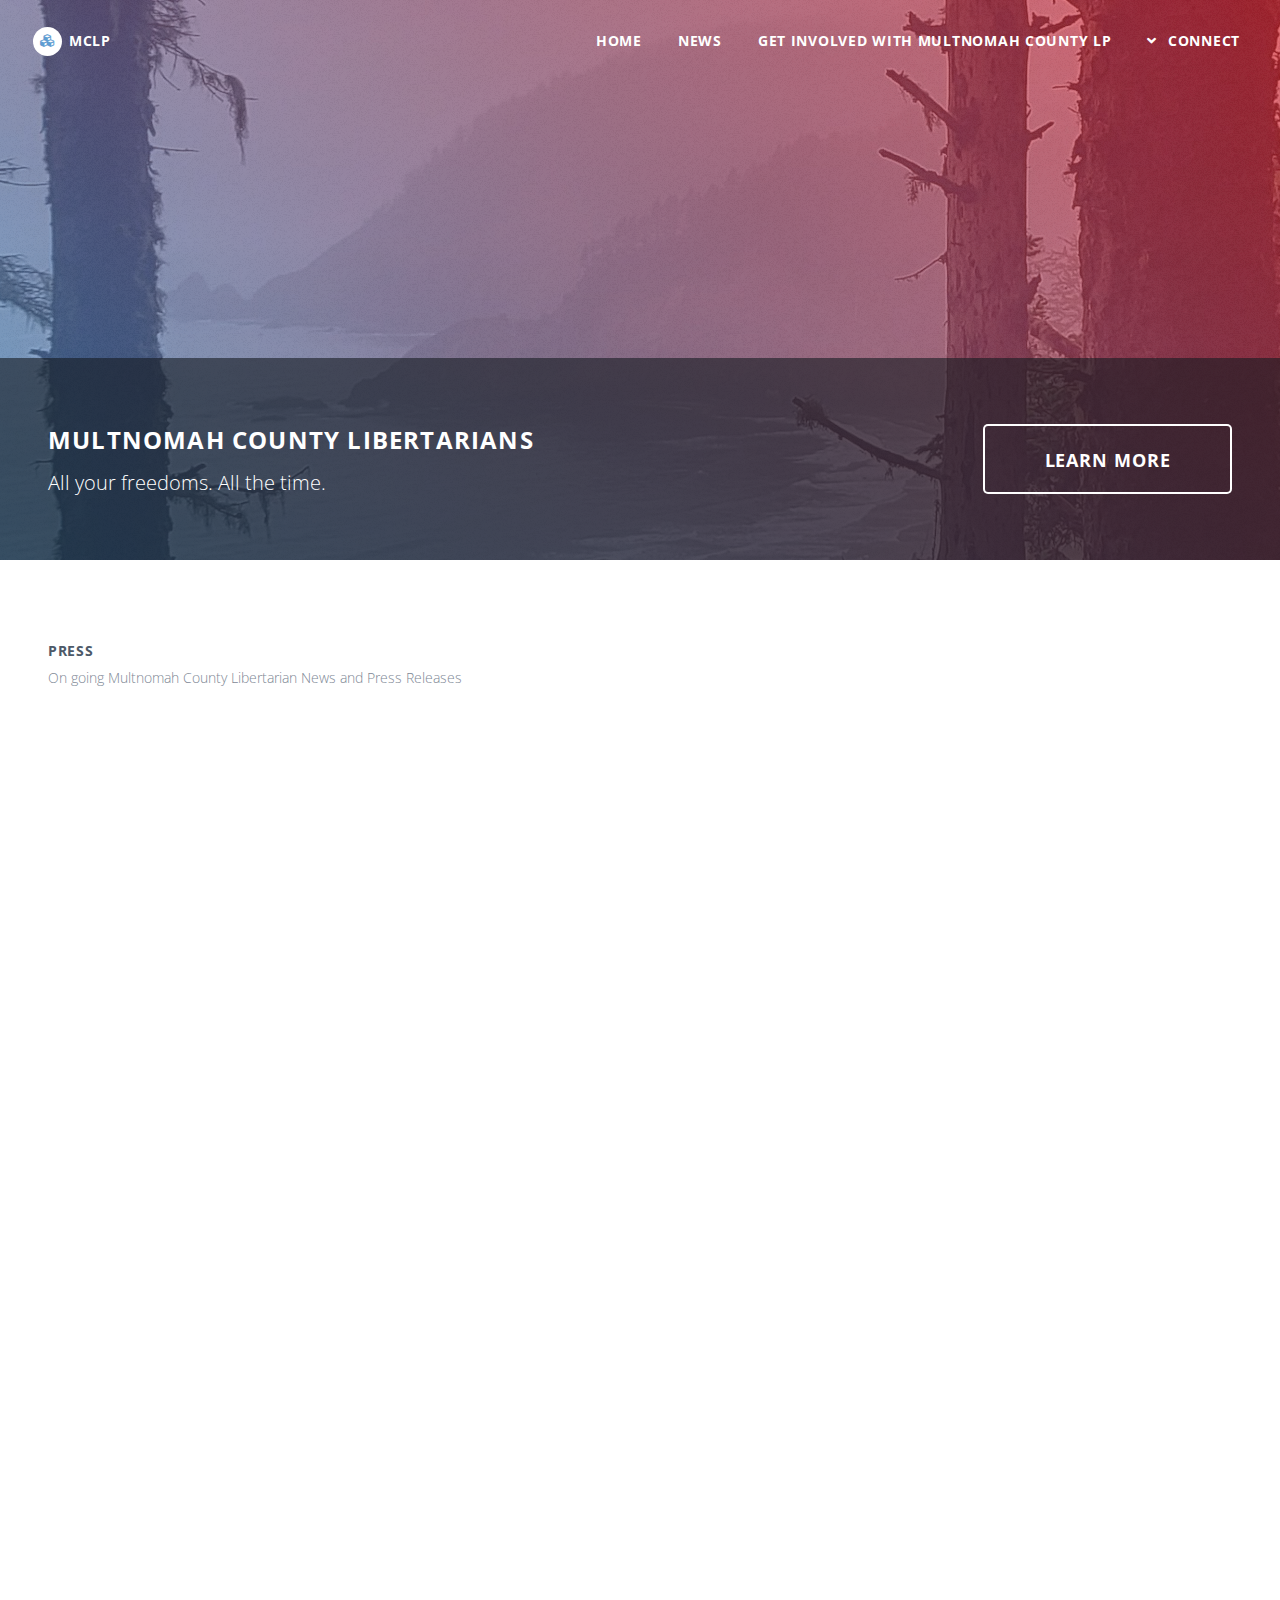
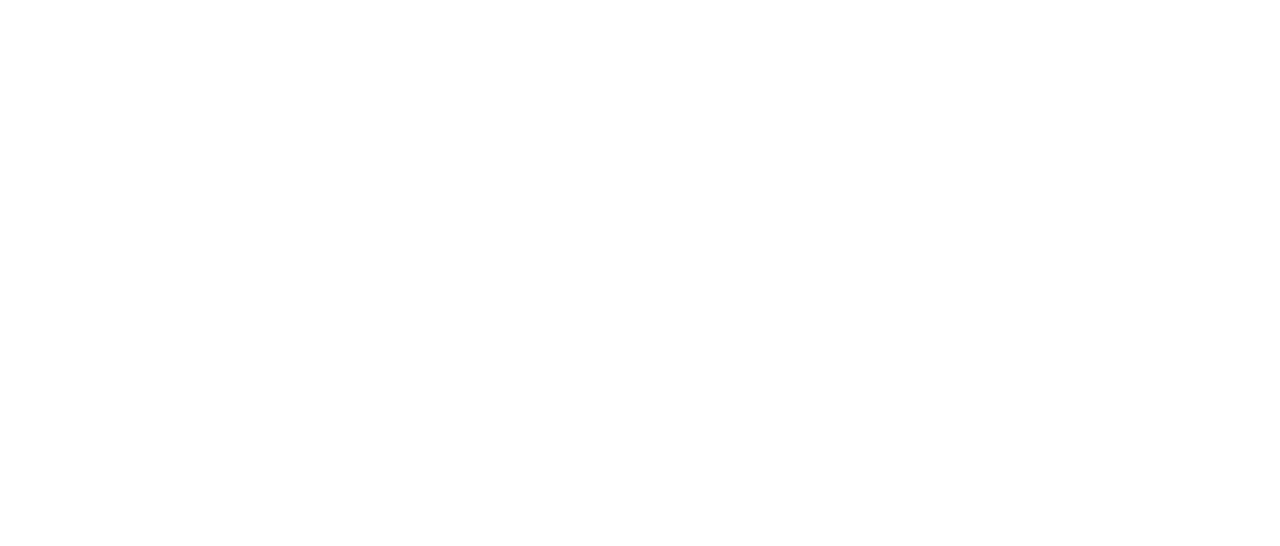
<file: content.html>
<!DOCTYPE HTML>
<!--
Informed Economy 
-->
<html>
	<head>
		<title>Multnomah County Libertarians</title>
		<meta charset="utf-8" />
		<meta name="viewport" content="width=device-width, initial-scale=1, user-scalable=no" />
		<link rel="stylesheet" href="assets/css/main.css" />
	</head>
	<body class="landing is-preload">

		<!-- Header -->
        <header id="header" class="alt">
            <h1 id="logo"><a href="index.html">MCLP</a></h1>
            <nav id="nav">
                <ul>
                    <li><a href="index.html">Home</a></li>
					<li><a href="https://news.multnomahlibertarians.com" target="_blank">News</a></li>
                    <li><a href="index.html#three"> Get involved with Multnomah County LP</a> </li>
                    <li>
                        <a href="#" class="submenu">Connect</a>
                        <ul>
							<li><a href="https://www.lp.org" target="_blank">LP National</a></li>
							<li><a href="https://lporegon.org" target="_blank">LP Oregon</a></li>
    
                        </ul>
                    </li>
                </ul>
            </nav>
        </header>
	<!-- Banner -->
    <section id="banner">
        <div class="content">
            <div class="inner">
                <header>
                    <h2>Multnomah County Libertarians</h2>
                    <p>All your freedoms. All the time.</p>
                </header>
                <ul class="actions">
                    <li><a href="index.html#three" class="button huge">Learn More</a></li>
                </ul>
            </div>
        </div>
    </section>
	

		<!-- One -->
		

            <section class="wrapper">
               <div class="inner">
               <header>
                <h5>Press</h5>
                <p>On going Multnomah County Libertarian News and Press Releases</p>
                <iframe src="https://docs.google.com/document/d/e/2PACX-1vSClbCZ9cC0vJV_v4pGSGVqWfxUkPcLrIUQtR9igLnyYaivbXYpI5kBQD0XIJijW5eEz1YOMtBmIZQq/pub?embedded=true" height="1380" width="640"></iframe>
            </header>
                </div>     
             </section>

		<!-- Footer
			<footer id="footer">
				<div class="content">
					<div class="inner">
						<section class="about">
							<h3>Multnomah County Libertarians</h3>
							<p>Lorem ipsum dolor sit amet interdum mollis sapien. Sed amet ac lorem ipsum interdum tempus sagittis lorem tempus.</p>
							<ul class="actions">
								<li><a href="#" class="button">Learn More</a></li>
							</ul>
						</section>
						<ul class="icons bulleted">
							<li class="icon solid fa-map-marker-alt">
								<h3>Address</h3>
								<p>Untitled Corp<br />
								1234 Fictional Road<br />
								Suite 5432<br />
								Nashville, TN 00000</p>
							</li>
						</ul>
						<ul class="icons bulleted">
							<li class="icon solid fa-phone">
								<h3>Phone</h3>
								<p>(000) 000-0000</p>
							</li>
							<li class="icon solid fa-envelope">
								<h3>Email</h3>
								<p><a href="#">information@untitled.tld</a></p>
							</li>
						</ul>
					</div>
				</div>
				<p class="copyright">&copy; Untitled. All rights reserved.<br />
				<a href="#">Terms of Use</a> | <a href="#">Privacy Policy</a> | <a href="#">Contact</a></p>
			</footer> -->

		<!-- Scripts -->
			<script src="assets/js/jquery.min.js"></script>
			<script src="assets/js/jquery.dropotron.min.js"></script>
			<script src="assets/js/jquery.scrollex.min.js"></script>
			<script src="assets/js/browser.min.js"></script>
			<script src="assets/js/breakpoints.min.js"></script>
			<script src="assets/js/util.js"></script>
			<script src="assets/js/main.js"></script>

	</body>
</html>
</file>
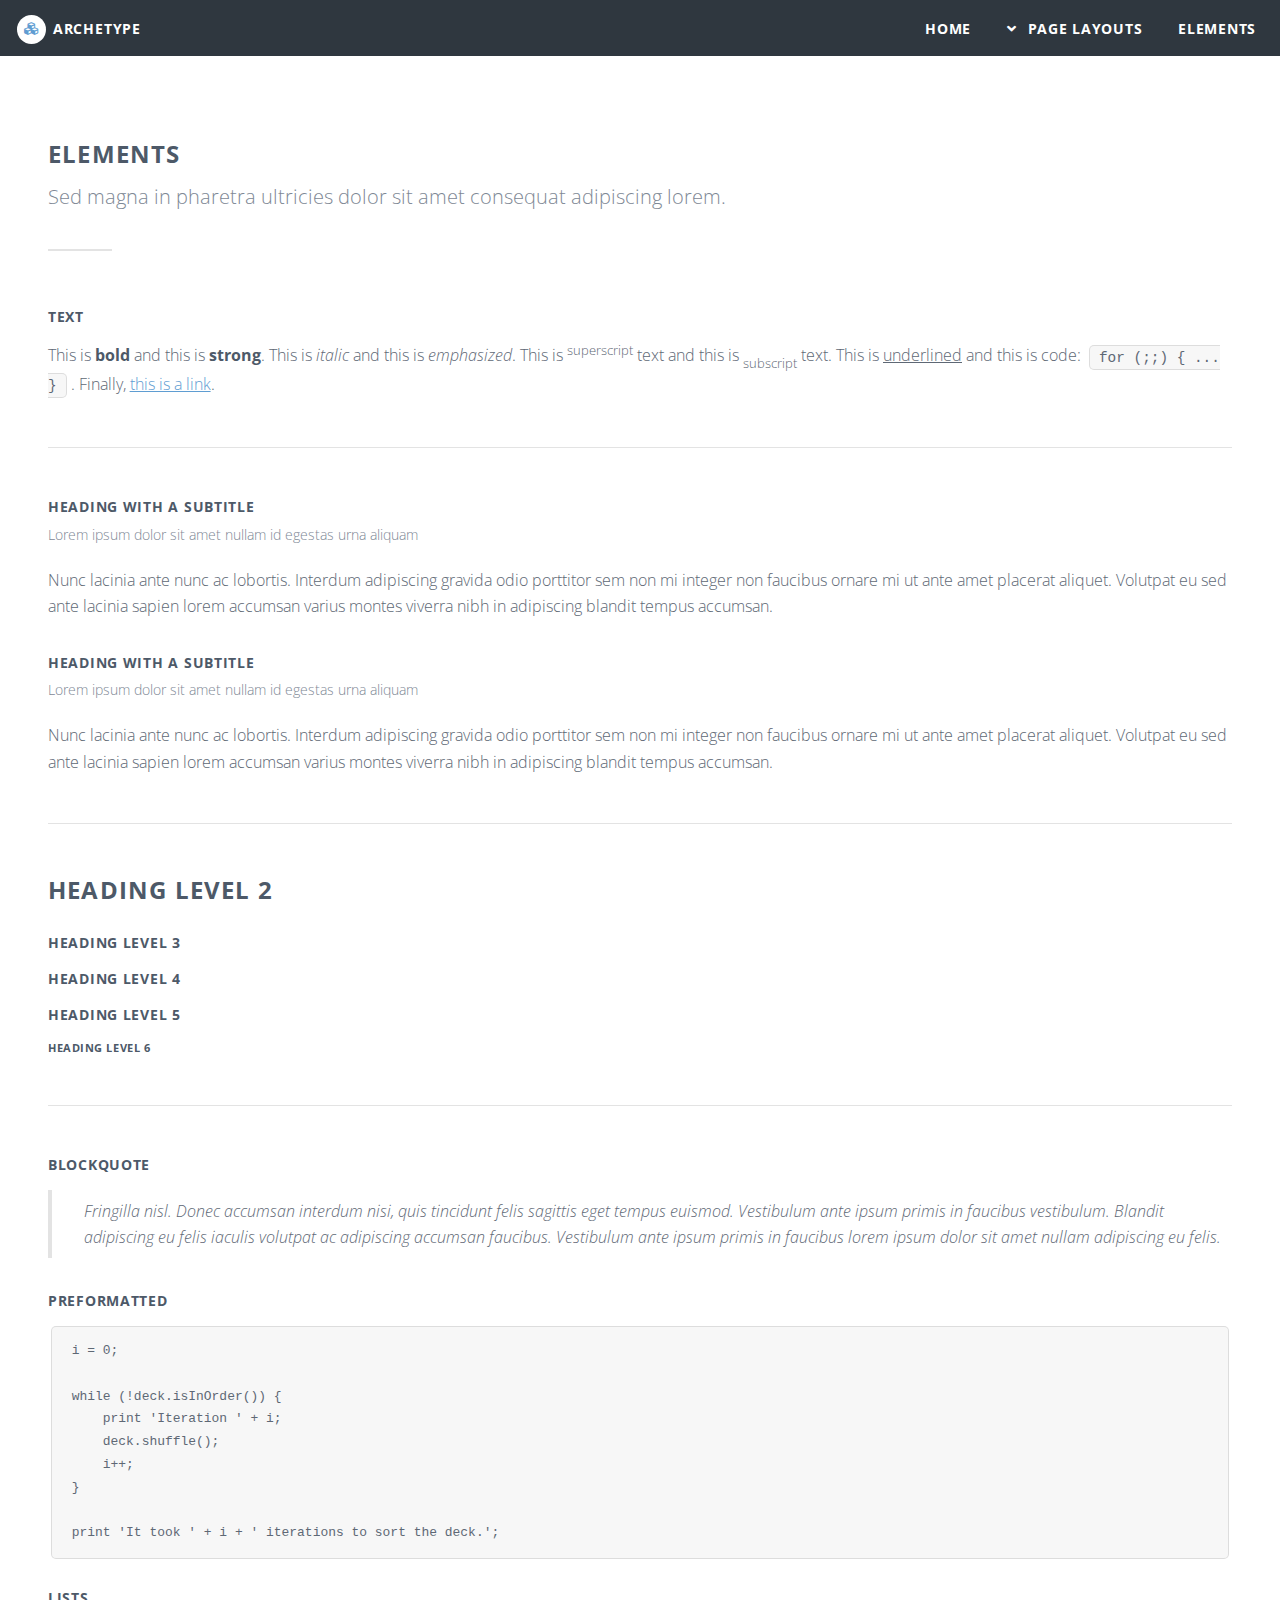
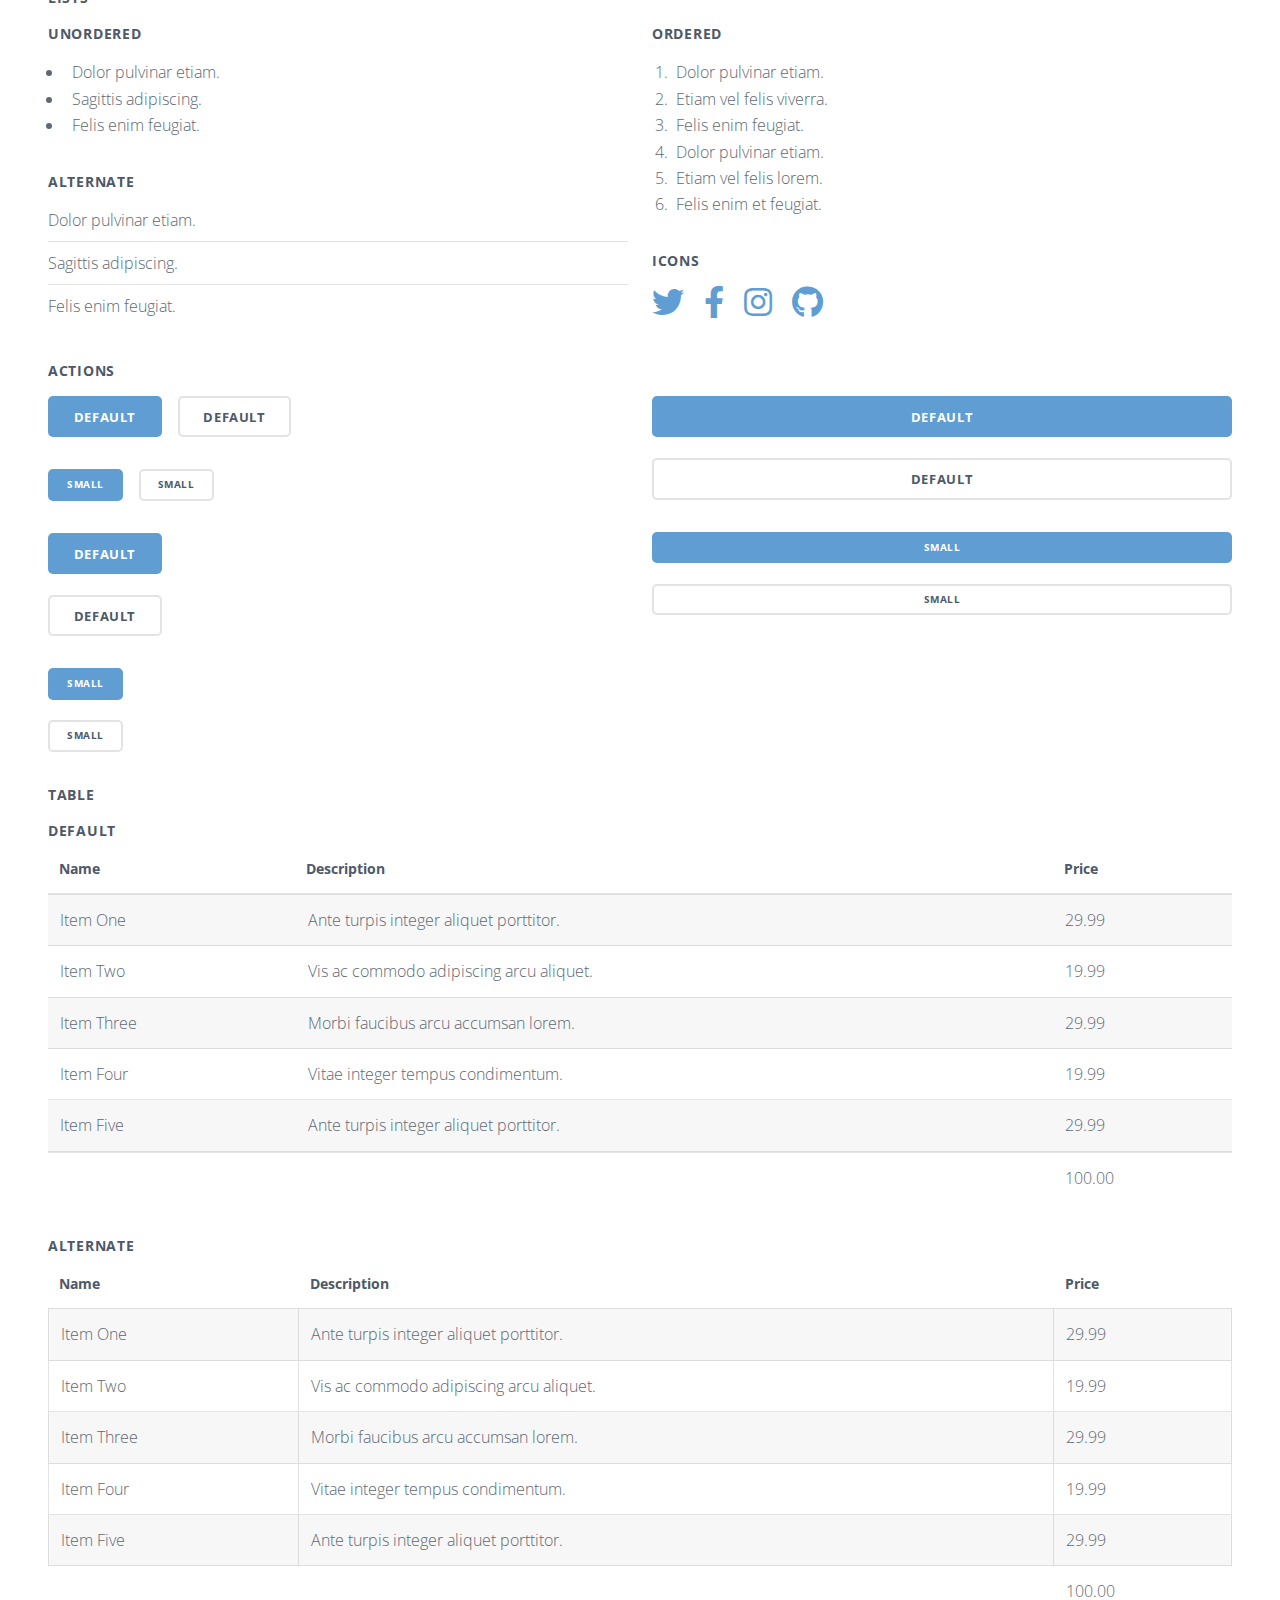
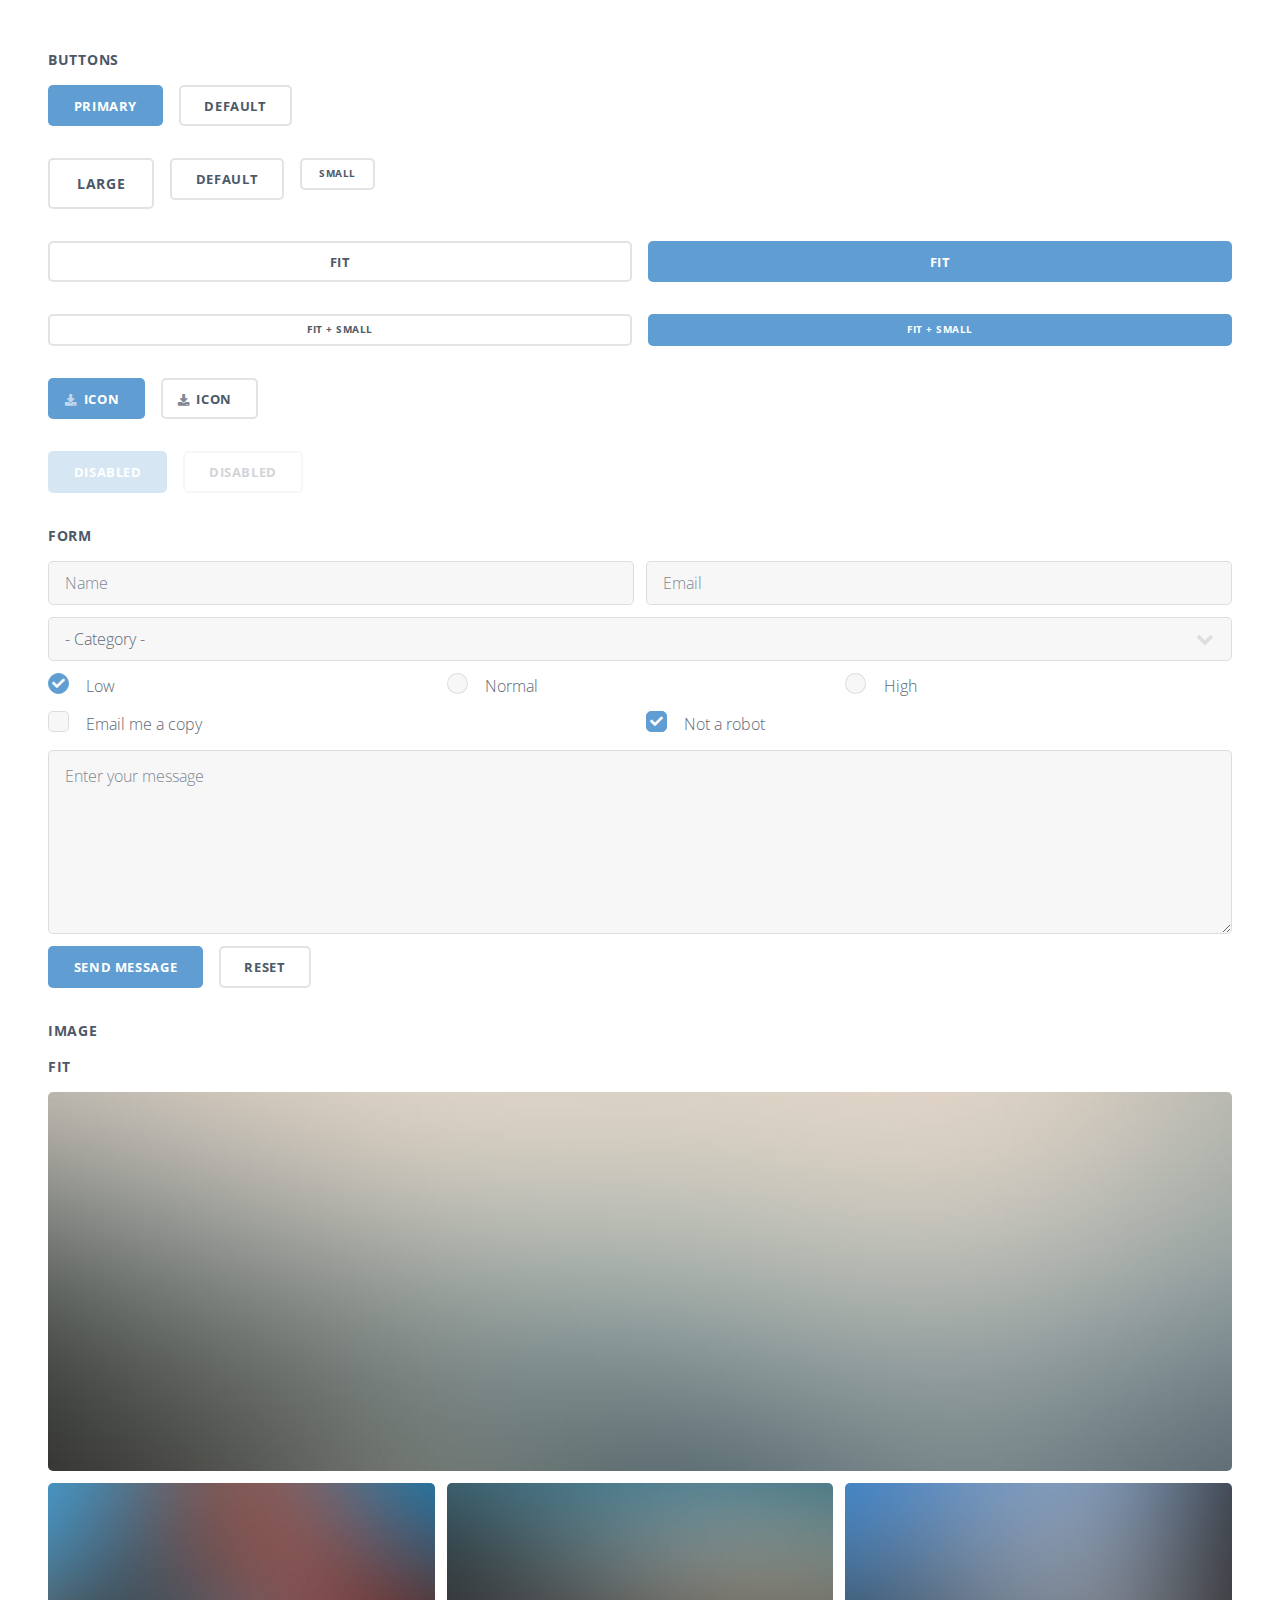
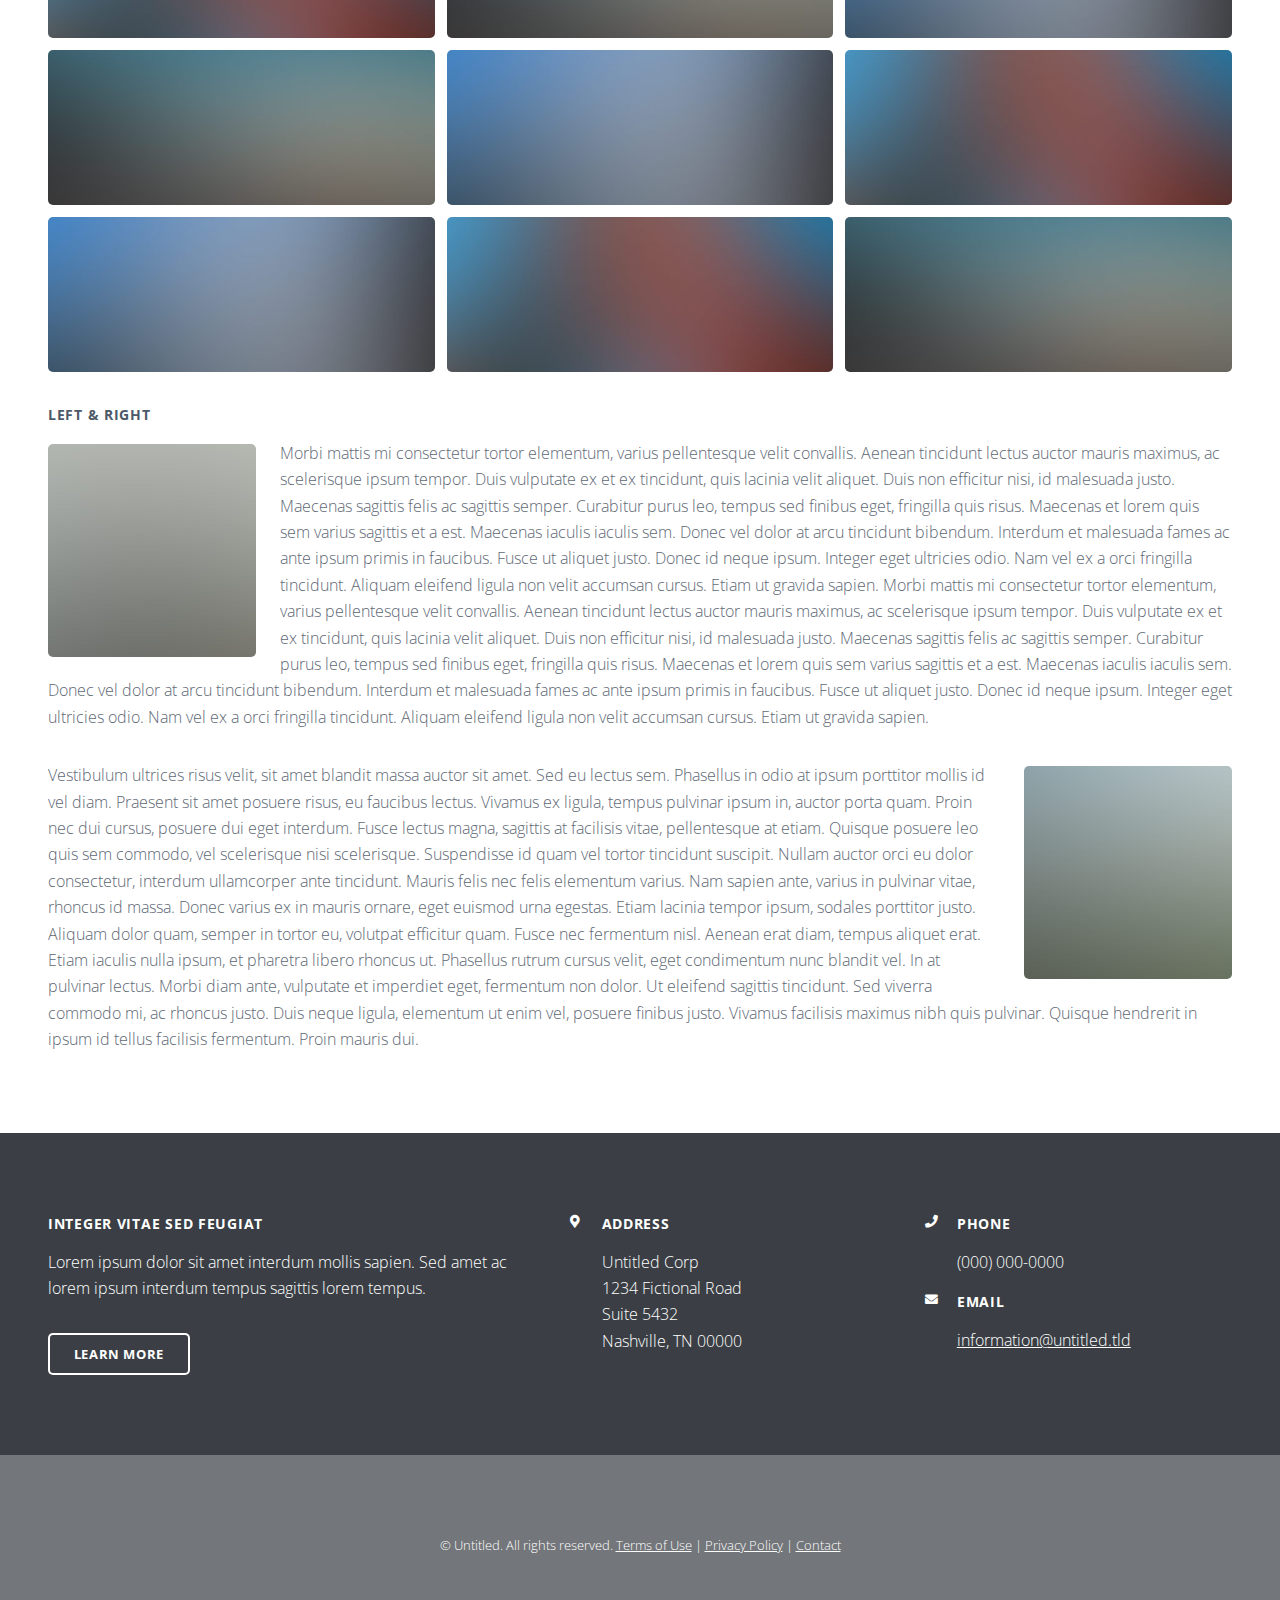
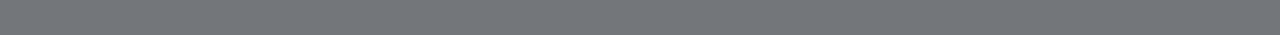
<file: elements.html>
<!DOCTYPE HTML>
<!--
	Archetype by Pixelarity
	pixelarity.com | hello@pixelarity.com
	License: pixelarity.com/license
-->
<html>
	<head>
		<title>Untitled</title>
		<meta charset="utf-8" />
		<meta name="viewport" content="width=device-width, initial-scale=1, user-scalable=no" />
		<link rel="stylesheet" href="assets/css/main.css" />
	</head>
	<body class="is-preload">

		<!-- Header -->
			<header id="header">
				<h1 id="logo"><a href="index.html">Archetype</a></h1>
				<nav id="nav">
					<ul>
						<li><a href="index.html">Home</a></li>
						<li>
							<a href="#" class="submenu">Page Layouts</a>
							<ul>
								<li><a href="left-sidebar.html">Left Sidebar</a></li>
								<li><a href="right-sidebar.html">Right Sidebar</a></li>
								<li><a href="no-sidebar.html">No Sidebar</a></li>
								<li>
									<a href="#">Submenu</a>
									<ul>
										<li><a href="#">Option One</a></li>
										<li><a href="#">Option Two</a></li>
										<li><a href="#">Option Three</a></li>
										<li><a href="#">Option Four</a></li>
									</ul>
								</li>
							</ul>
						</li>
						<li><a href="elements.html">Elements</a></li>
					</ul>
				</nav>
			</header>

		<!-- Main -->
			<section id="main" class="wrapper">
				<div class="inner">
					<header class="major">
						<h2>Elements</h2>
						<p>Sed magna in pharetra ultricies dolor sit amet consequat adipiscing lorem.</p>
					</header>

					<section>
						<h4>Text</h4>
						<p>This is <b>bold</b> and this is <strong>strong</strong>. This is <i>italic</i> and this is <em>emphasized</em>.
							This is <sup>superscript</sup> text and this is <sub>subscript</sub> text.
							This is <u>underlined</u> and this is code: <code>for (;;) { ... }</code>. Finally, <a href="#">this is a link</a>.</p>
							<hr />
							<header>
								<h4>Heading with a Subtitle</h4>
								<p>Lorem ipsum dolor sit amet nullam id egestas urna aliquam</p>
							</header>
							<p>Nunc lacinia ante nunc ac lobortis. Interdum adipiscing gravida odio porttitor sem non mi integer non faucibus ornare mi ut ante amet placerat aliquet. Volutpat eu sed ante lacinia sapien lorem accumsan varius montes viverra nibh in adipiscing blandit tempus accumsan.</p>
							<header>
								<h5>Heading with a Subtitle</h5>
								<p>Lorem ipsum dolor sit amet nullam id egestas urna aliquam</p>
							</header>
							<p>Nunc lacinia ante nunc ac lobortis. Interdum adipiscing gravida odio porttitor sem non mi integer non faucibus ornare mi ut ante amet placerat aliquet. Volutpat eu sed ante lacinia sapien lorem accumsan varius montes viverra nibh in adipiscing blandit tempus accumsan.</p>
							<hr />
							<h2>Heading Level 2</h2>
							<h3>Heading Level 3</h3>
							<h4>Heading Level 4</h4>
							<h5>Heading Level 5</h5>
							<h6>Heading Level 6</h6>
							<hr />
							<h5>Blockquote</h5>
							<blockquote>Fringilla nisl. Donec accumsan interdum nisi, quis tincidunt felis sagittis eget tempus euismod. Vestibulum ante ipsum primis in faucibus vestibulum. Blandit adipiscing eu felis iaculis volutpat ac adipiscing accumsan faucibus. Vestibulum ante ipsum primis in faucibus lorem ipsum dolor sit amet nullam adipiscing eu felis.</blockquote>
							<h5>Preformatted</h5>
							<pre><code>i = 0;

while (!deck.isInOrder()) {
    print 'Iteration ' + i;
    deck.shuffle();
    i++;
}

print 'It took ' + i + ' iterations to sort the deck.';</code></pre>
						</section>

						<section>
							<h4>Lists</h4>
							<div class="row">
								<div class="col-6 col-12-medium">
									<h5>Unordered</h5>
									<ul>
										<li>Dolor pulvinar etiam.</li>
										<li>Sagittis adipiscing.</li>
										<li>Felis enim feugiat.</li>
									</ul>
									<h5>Alternate</h5>
									<ul class="alt">
										<li>Dolor pulvinar etiam.</li>
										<li>Sagittis adipiscing.</li>
										<li>Felis enim feugiat.</li>
									</ul>
								</div>
								<div class="col-6 col-12-medium">
									<h5>Ordered</h5>
									<ol>
										<li>Dolor pulvinar etiam.</li>
										<li>Etiam vel felis viverra.</li>
										<li>Felis enim feugiat.</li>
										<li>Dolor pulvinar etiam.</li>
										<li>Etiam vel felis lorem.</li>
										<li>Felis enim et feugiat.</li>
									</ol>
									<h5>Icons</h5>
									<ul class="icons">
										<li><a href="#" class="icon brands fa-twitter"><span class="label">Twitter</span></a></li>
										<li><a href="#" class="icon brands fa-facebook-f"><span class="label">Facebook</span></a></li>
										<li><a href="#" class="icon brands fa-instagram"><span class="label">Instagram</span></a></li>
										<li><a href="#" class="icon brands fa-github"><span class="label">Github</span></a></li>
									</ul>
								</div>
							</div>
							<h5>Actions</h5>
							<div class="row">
								<div class="col-6 col-12-medium">
									<ul class="actions">
										<li><a href="#" class="button primary">Default</a></li>
										<li><a href="#" class="button">Default</a></li>
									</ul>
									<ul class="actions small">
										<li><a href="#" class="button primary small">Small</a></li>
										<li><a href="#" class="button small">Small</a></li>
									</ul>
									<ul class="actions stacked">
										<li><a href="#" class="button primary">Default</a></li>
										<li><a href="#" class="button">Default</a></li>
									</ul>
									<ul class="actions stacked">
										<li><a href="#" class="button primary small">Small</a></li>
										<li><a href="#" class="button small">Small</a></li>
									</ul>
								</div>
								<div class="col-6 col-12-medium">
									<ul class="actions stacked">
										<li><a href="#" class="button primary fit">Default</a></li>
										<li><a href="#" class="button fit">Default</a></li>
									</ul>
									<ul class="actions stacked">
										<li><a href="#" class="button primary small fit">Small</a></li>
										<li><a href="#" class="button small fit">Small</a></li>
									</ul>
								</div>
							</div>
						</section>

						<section>
							<h4>Table</h4>
							<h5>Default</h5>
							<div class="table-wrapper">
								<table>
									<thead>
										<tr>
											<th>Name</th>
											<th>Description</th>
											<th>Price</th>
										</tr>
									</thead>
									<tbody>
										<tr>
											<td>Item One</td>
											<td>Ante turpis integer aliquet porttitor.</td>
											<td>29.99</td>
										</tr>
										<tr>
											<td>Item Two</td>
											<td>Vis ac commodo adipiscing arcu aliquet.</td>
											<td>19.99</td>
										</tr>
										<tr>
											<td>Item Three</td>
											<td> Morbi faucibus arcu accumsan lorem.</td>
											<td>29.99</td>
										</tr>
										<tr>
											<td>Item Four</td>
											<td>Vitae integer tempus condimentum.</td>
											<td>19.99</td>
										</tr>
										<tr>
											<td>Item Five</td>
											<td>Ante turpis integer aliquet porttitor.</td>
											<td>29.99</td>
										</tr>
									</tbody>
									<tfoot>
										<tr>
											<td colspan="2"></td>
											<td>100.00</td>
										</tr>
									</tfoot>
								</table>
							</div>

							<h5>Alternate</h5>
							<div class="table-wrapper">
								<table class="alt">
									<thead>
										<tr>
											<th>Name</th>
											<th>Description</th>
											<th>Price</th>
										</tr>
									</thead>
									<tbody>
										<tr>
											<td>Item One</td>
											<td>Ante turpis integer aliquet porttitor.</td>
											<td>29.99</td>
										</tr>
										<tr>
											<td>Item Two</td>
											<td>Vis ac commodo adipiscing arcu aliquet.</td>
											<td>19.99</td>
										</tr>
										<tr>
											<td>Item Three</td>
											<td> Morbi faucibus arcu accumsan lorem.</td>
											<td>29.99</td>
										</tr>
										<tr>
											<td>Item Four</td>
											<td>Vitae integer tempus condimentum.</td>
											<td>19.99</td>
										</tr>
										<tr>
											<td>Item Five</td>
											<td>Ante turpis integer aliquet porttitor.</td>
											<td>29.99</td>
										</tr>
									</tbody>
									<tfoot>
										<tr>
											<td colspan="2"></td>
											<td>100.00</td>
										</tr>
									</tfoot>
								</table>
							</div>
						</section>

						<section>
							<h4>Buttons</h4>
							<ul class="actions">
								<li><a href="#" class="button primary">Primary</a></li>
								<li><a href="#" class="button">Default</a></li>
							</ul>
							<ul class="actions">
								<li><a href="#" class="button large">Large</a></li>
								<li><a href="#" class="button">Default</a></li>
								<li><a href="#" class="button small">Small</a></li>
							</ul>
							<ul class="actions fit">
								<li><a href="#" class="button fit">Fit</a></li>
								<li><a href="#" class="button primary fit">Fit</a></li>
							</ul>
							<ul class="actions fit small">
								<li><a href="#" class="button fit small">Fit + Small</a></li>
								<li><a href="#" class="button primary fit small">Fit + Small</a></li>
							</ul>
							<ul class="actions">
								<li><a href="#" class="button primary icon solid fa-download">Icon</a></li>
								<li><a href="#" class="button icon solid fa-download">Icon</a></li>
							</ul>
							<ul class="actions">
								<li><span class="button primary disabled">Disabled</span></li>
								<li><span class="button disabled">Disabled</span></li>
							</ul>
						</section>

						<section>
							<h4>Form</h4>
							<form method="post" action="#">
								<div class="row gtr-uniform gtr-50">
									<div class="col-6 col-12-xsmall">
										<input type="text" name="demo-name" id="demo-name" value="" placeholder="Name" />
									</div>
									<div class="col-6 col-12-xsmall">
										<input type="email" name="demo-email" id="demo-email" value="" placeholder="Email" />
									</div>
									<div class="col-12">
										<select name="demo-category" id="demo-category">
											<option value="">- Category -</option>
											<option value="1">Manufacturing</option>
											<option value="1">Shipping</option>
											<option value="1">Administration</option>
											<option value="1">Human Resources</option>
										</select>
									</div>
									<div class="col-4 col-12-small">
										<input type="radio" id="demo-priority-low" name="demo-priority" checked>
										<label for="demo-priority-low">Low</label>
									</div>
									<div class="col-4 col-12-small">
										<input type="radio" id="demo-priority-normal" name="demo-priority">
										<label for="demo-priority-normal">Normal</label>
									</div>
									<div class="col-4 col-12-small">
										<input type="radio" id="demo-priority-high" name="demo-priority">
										<label for="demo-priority-high">High</label>
									</div>
									<div class="col-6 col-12-small">
										<input type="checkbox" id="demo-copy" name="demo-copy">
										<label for="demo-copy">Email me a copy</label>
									</div>
									<div class="col-6 col-12-small">
										<input type="checkbox" id="demo-human" name="demo-human" checked>
										<label for="demo-human">Not a robot</label>
									</div>
									<div class="col-12">
										<textarea name="demo-message" id="demo-message" placeholder="Enter your message" rows="6"></textarea>
									</div>
									<div class="col-12">
										<ul class="actions">
											<li><input type="submit" value="Send Message" class="primary" /></li>
											<li><input type="reset" value="Reset" /></li>
										</ul>
									</div>
								</div>
							</form>
						</section>

						<section>
							<h4>Image</h4>
							<h5>Fit</h5>
							<div class="box alt">
								<div class="row gtr-uniform gtr-50">
									<div class="col-12"><span class="image fit"><img src="images/pic10.jpg" alt="" /></span></div>
									<div class="col-4"><span class="image fit"><img src="images/pic07.jpg" alt="" /></span></div>
									<div class="col-4"><span class="image fit"><img src="images/pic08.jpg" alt="" /></span></div>
									<div class="col-4"><span class="image fit"><img src="images/pic09.jpg" alt="" /></span></div>
									<div class="col-4"><span class="image fit"><img src="images/pic08.jpg" alt="" /></span></div>
									<div class="col-4"><span class="image fit"><img src="images/pic09.jpg" alt="" /></span></div>
									<div class="col-4"><span class="image fit"><img src="images/pic07.jpg" alt="" /></span></div>
									<div class="col-4"><span class="image fit"><img src="images/pic09.jpg" alt="" /></span></div>
									<div class="col-4"><span class="image fit"><img src="images/pic07.jpg" alt="" /></span></div>
									<div class="col-4"><span class="image fit"><img src="images/pic08.jpg" alt="" /></span></div>
								</div>
							</div>
							<h5>Left &amp; Right</h5>
							<p><span class="image left"><img src="images/pic02.jpg" alt="" /></span>Morbi mattis mi consectetur tortor elementum, varius pellentesque velit convallis. Aenean tincidunt lectus auctor mauris maximus, ac scelerisque ipsum tempor. Duis vulputate ex et ex tincidunt, quis lacinia velit aliquet. Duis non efficitur nisi, id malesuada justo. Maecenas sagittis felis ac sagittis semper. Curabitur purus leo, tempus sed finibus eget, fringilla quis risus. Maecenas et lorem quis sem varius sagittis et a est. Maecenas iaculis iaculis sem. Donec vel dolor at arcu tincidunt bibendum. Interdum et malesuada fames ac ante ipsum primis in faucibus. Fusce ut aliquet justo. Donec id neque ipsum. Integer eget ultricies odio. Nam vel ex a orci fringilla tincidunt. Aliquam eleifend ligula non velit accumsan cursus. Etiam ut gravida sapien. Morbi mattis mi consectetur tortor elementum, varius pellentesque velit convallis. Aenean tincidunt lectus auctor mauris maximus, ac scelerisque ipsum tempor. Duis vulputate ex et ex tincidunt, quis lacinia velit aliquet. Duis non efficitur nisi, id malesuada justo. Maecenas sagittis felis ac sagittis semper. Curabitur purus leo, tempus sed finibus eget, fringilla quis risus. Maecenas et lorem quis sem varius sagittis et a est. Maecenas iaculis iaculis sem. Donec vel dolor at arcu tincidunt bibendum. Interdum et malesuada fames ac ante ipsum primis in faucibus. Fusce ut aliquet justo. Donec id neque ipsum. Integer eget ultricies odio. Nam vel ex a orci fringilla tincidunt. Aliquam eleifend ligula non velit accumsan cursus. Etiam ut gravida sapien.</p>
							<p><span class="image right"><img src="images/pic03.jpg" alt="" /></span>Vestibulum ultrices risus velit, sit amet blandit massa auctor sit amet. Sed eu lectus sem. Phasellus in odio at ipsum porttitor mollis id vel diam. Praesent sit amet posuere risus, eu faucibus lectus. Vivamus ex ligula, tempus pulvinar ipsum in, auctor porta quam. Proin nec dui cursus, posuere dui eget interdum. Fusce lectus magna, sagittis at facilisis vitae, pellentesque at etiam. Quisque posuere leo quis sem commodo, vel scelerisque nisi scelerisque. Suspendisse id quam vel tortor tincidunt suscipit. Nullam auctor orci eu dolor consectetur, interdum ullamcorper ante tincidunt. Mauris felis nec felis elementum varius. Nam sapien ante, varius in pulvinar vitae, rhoncus id massa. Donec varius ex in mauris ornare, eget euismod urna egestas. Etiam lacinia tempor ipsum, sodales porttitor justo. Aliquam dolor quam, semper in tortor eu, volutpat efficitur quam. Fusce nec fermentum nisl. Aenean erat diam, tempus aliquet erat. Etiam iaculis nulla ipsum, et pharetra libero rhoncus ut. Phasellus rutrum cursus velit, eget condimentum nunc blandit vel. In at pulvinar lectus. Morbi diam ante, vulputate et imperdiet eget, fermentum non dolor. Ut eleifend sagittis tincidunt. Sed viverra commodo mi, ac rhoncus justo. Duis neque ligula, elementum ut enim vel, posuere finibus justo. Vivamus facilisis maximus nibh quis pulvinar. Quisque hendrerit in ipsum id tellus facilisis fermentum. Proin mauris dui.</p>
						</section>

				</div>
			</section>

		<!-- Footer -->
			<footer id="footer">
				<div class="content">
					<div class="inner">
						<section class="about">
							<h3>Integer vitae sed feugiat</h3>
							<p>Lorem ipsum dolor sit amet interdum mollis sapien. Sed amet ac lorem ipsum interdum tempus sagittis lorem tempus.</p>
							<ul class="actions">
								<li><a href="#" class="button">Learn More</a></li>
							</ul>
						</section>
						<ul class="icons bulleted">
							<li class="icon solid fa-map-marker-alt">
								<h3>Address</h3>
								<p>Untitled Corp<br />
								1234 Fictional Road<br />
								Suite 5432<br />
								Nashville, TN 00000</p>
							</li>
						</ul>
						<ul class="icons bulleted">
							<li class="icon solid fa-phone">
								<h3>Phone</h3>
								<p>(000) 000-0000</p>
							</li>
							<li class="icon solid fa-envelope">
								<h3>Email</h3>
								<p><a href="#">information@untitled.tld</a></p>
							</li>
						</ul>
					</div>
				</div>
				<p class="copyright">&copy; Untitled. All rights reserved.<br />
				<a href="#">Terms of Use</a> | <a href="#">Privacy Policy</a> | <a href="#">Contact</a></p>
			</footer>

		<!-- Scripts -->
			<script src="assets/js/jquery.min.js"></script>
			<script src="assets/js/jquery.dropotron.min.js"></script>
			<script src="assets/js/jquery.scrollex.min.js"></script>
			<script src="assets/js/browser.min.js"></script>
			<script src="assets/js/breakpoints.min.js"></script>
			<script src="assets/js/util.js"></script>
			<script src="assets/js/main.js"></script>

	</body>
</html>
</file>
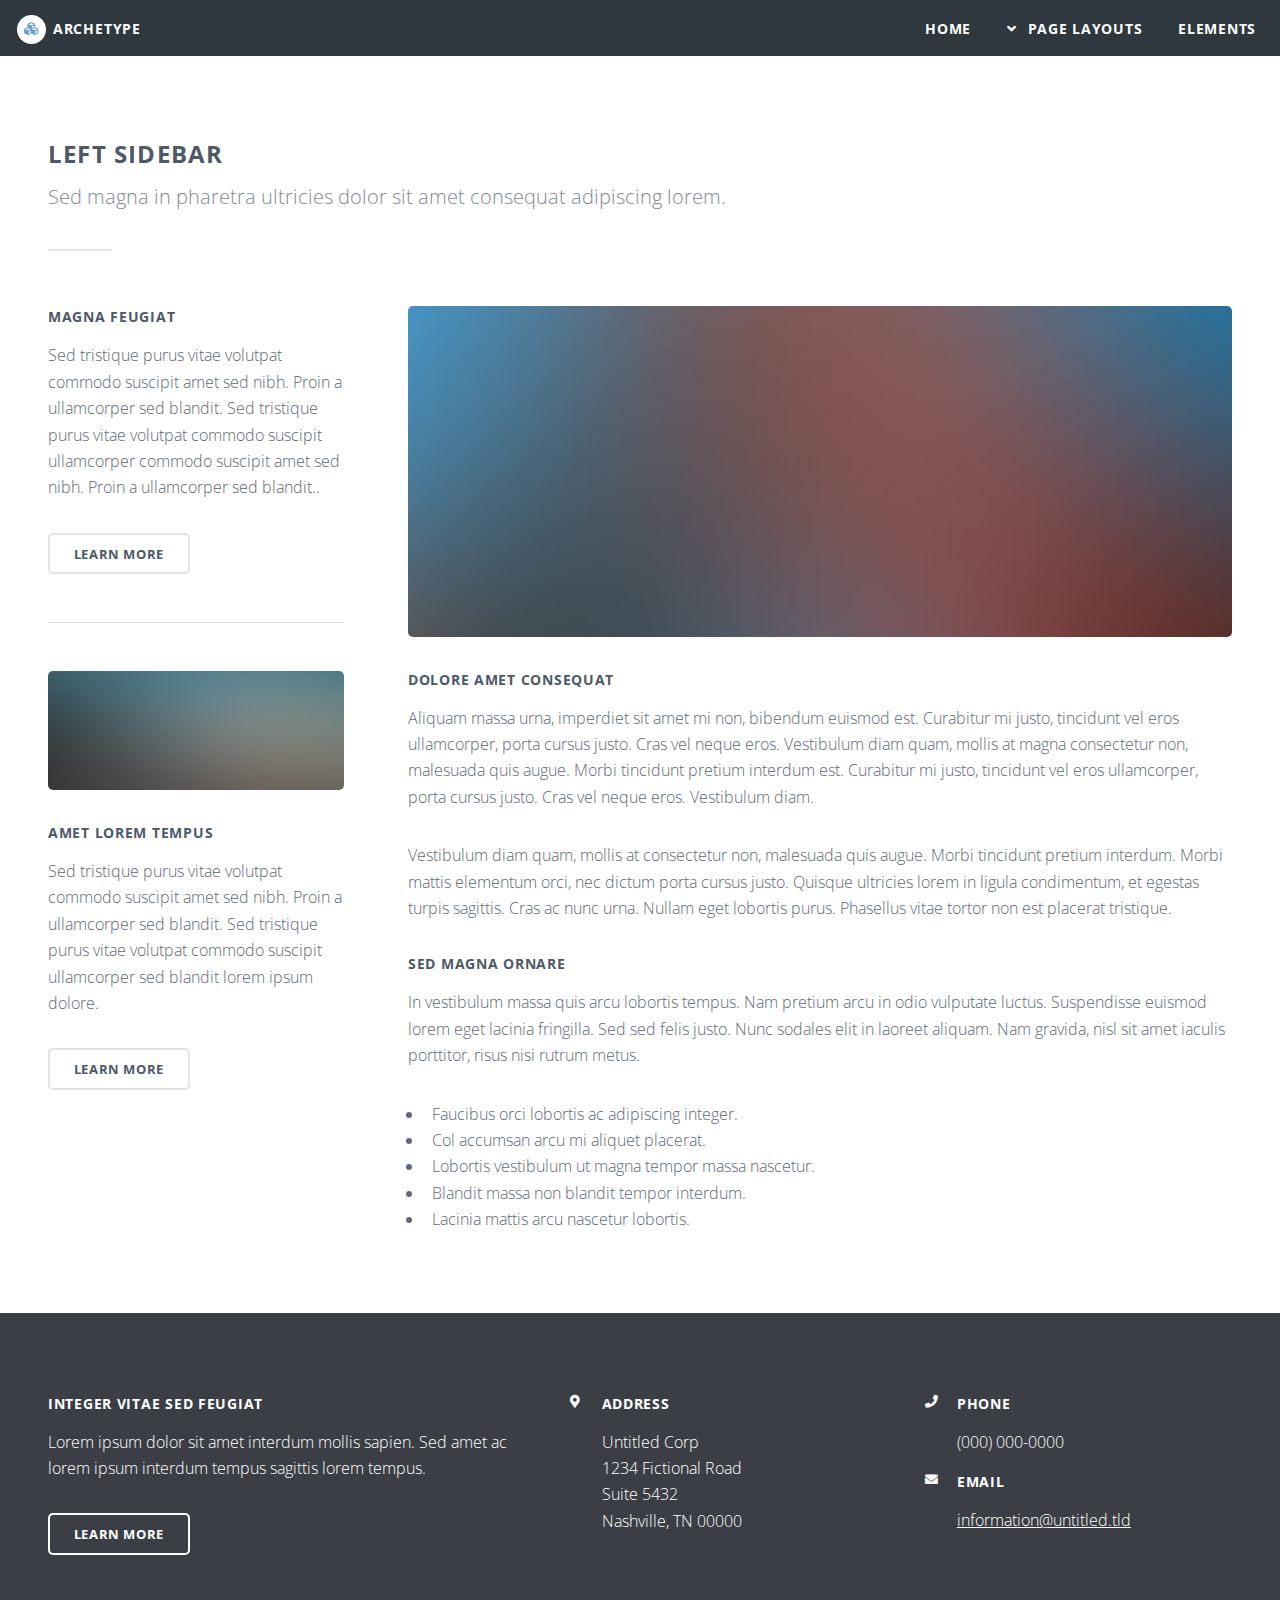
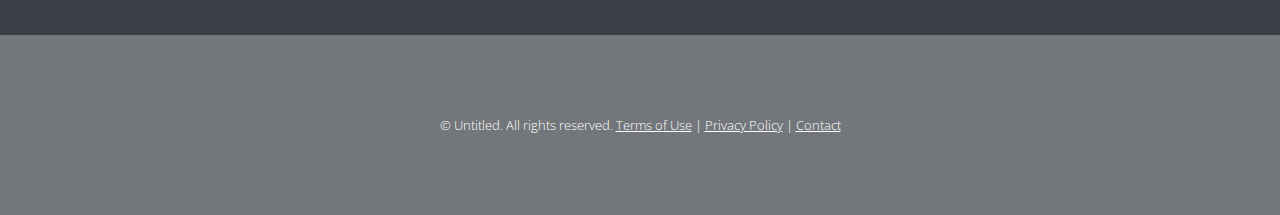
<file: left-sidebar.html>
<!DOCTYPE HTML>
<!--
	Archetype by Pixelarity
	pixelarity.com | hello@pixelarity.com
	License: pixelarity.com/license
-->
<html>
	<head>
		<title>Untitled</title>
		<meta charset="utf-8" />
		<meta name="viewport" content="width=device-width, initial-scale=1, user-scalable=no" />
		<link rel="stylesheet" href="assets/css/main.css" />
	</head>
	<body class="is-preload">

		<!-- Header -->
			<header id="header">
				<h1 id="logo"><a href="index.html">Archetype</a></h1>
				<nav id="nav">
					<ul>
						<li><a href="index.html">Home</a></li>
						<li>
							<a href="#" class="submenu">Page Layouts</a>
							<ul>
								<li><a href="left-sidebar.html">Left Sidebar</a></li>
								<li><a href="right-sidebar.html">Right Sidebar</a></li>
								<li><a href="no-sidebar.html">No Sidebar</a></li>
								<li>
									<a href="#">Submenu</a>
									<ul>
										<li><a href="#">Option One</a></li>
										<li><a href="#">Option Two</a></li>
										<li><a href="#">Option Three</a></li>
										<li><a href="#">Option Four</a></li>
									</ul>
								</li>
							</ul>
						</li>
						<li><a href="elements.html">Elements</a></li>
					</ul>
				</nav>
			</header>

		<!-- Main -->
			<section id="main" class="wrapper sidebar left">
				<div class="inner">
					<header class="major">
						<h2>Left Sidebar</h2>
						<p>Sed magna in pharetra ultricies dolor sit amet consequat adipiscing lorem.</p>
					</header>

					<!-- Content -->
						<div class="content">
							<a href="#" class="image fit"><img src="images/pic07.jpg" alt="" /></a>
							<h3>Dolore Amet Consequat</h3>
							<p>Aliquam massa urna, imperdiet sit amet mi non, bibendum euismod est. Curabitur mi justo, tincidunt vel eros ullamcorper, porta cursus justo. Cras vel neque eros. Vestibulum diam quam, mollis at magna consectetur non, malesuada quis augue. Morbi tincidunt pretium interdum est. Curabitur mi justo, tincidunt vel eros ullamcorper, porta cursus justo. Cras vel neque eros. Vestibulum diam.</p>
							<p>Vestibulum diam quam, mollis at consectetur non, malesuada quis augue. Morbi tincidunt pretium interdum. Morbi mattis elementum orci, nec dictum porta cursus justo. Quisque ultricies lorem in ligula condimentum, et egestas turpis sagittis. Cras ac nunc urna. Nullam eget lobortis purus. Phasellus vitae tortor non est placerat tristique.</p>
							<h3>Sed Magna Ornare</h3>
							<p>In vestibulum massa quis arcu lobortis tempus. Nam pretium arcu in odio vulputate luctus. Suspendisse euismod lorem eget lacinia fringilla. Sed sed felis justo. Nunc sodales elit in laoreet aliquam. Nam gravida, nisl sit amet iaculis porttitor, risus nisi rutrum metus.</p>
							<ul>
								<li>Faucibus orci lobortis ac adipiscing integer.</li>
								<li>Col accumsan arcu mi aliquet placerat.</li>
								<li>Lobortis vestibulum ut magna tempor massa nascetur.</li>
								<li>Blandit massa non blandit tempor interdum.</li>
								<li>Lacinia mattis arcu nascetur lobortis.</li>
							</ul>
						</div>

					<!-- Sidebar -->
						<div class="sidebar">

							<section>
								<h3>Magna Feugiat</h3>
								<p>Sed tristique purus vitae volutpat commodo suscipit amet sed nibh. Proin a ullamcorper sed blandit. Sed tristique purus vitae volutpat commodo suscipit ullamcorper commodo suscipit amet sed nibh. Proin a ullamcorper sed blandit..</p>
								<footer>
									<ul class="actions">
										<li><a href="#" class="button">Learn More</a></li>
									</ul>
								</footer>
							</section>
							<hr />
							<section>
								<a href="#" class="image fit"><img src="images/pic08.jpg" alt="" /></a>
								<h3>Amet Lorem Tempus</h3>
								<p>Sed tristique purus vitae volutpat commodo suscipit amet sed nibh. Proin a ullamcorper sed blandit. Sed tristique purus vitae volutpat commodo suscipit ullamcorper sed blandit lorem ipsum dolore.</p>
								<footer>
									<ul class="actions">
										<li><a href="#" class="button">Learn More</a></li>
									</ul>
								</footer>
							</section>

						</div>

				</div>
			</section>

		<!-- Footer -->
			<footer id="footer">
				<div class="content">
					<div class="inner">
						<section class="about">
							<h3>Integer vitae sed feugiat</h3>
							<p>Lorem ipsum dolor sit amet interdum mollis sapien. Sed amet ac lorem ipsum interdum tempus sagittis lorem tempus.</p>
							<ul class="actions">
								<li><a href="#" class="button">Learn More</a></li>
							</ul>
						</section>
						<ul class="icons bulleted">
							<li class="icon solid fa-map-marker-alt">
								<h3>Address</h3>
								<p>Untitled Corp<br />
								1234 Fictional Road<br />
								Suite 5432<br />
								Nashville, TN 00000</p>
							</li>
						</ul>
						<ul class="icons bulleted">
							<li class="icon solid fa-phone">
								<h3>Phone</h3>
								<p>(000) 000-0000</p>
							</li>
							<li class="icon solid fa-envelope">
								<h3>Email</h3>
								<p><a href="#">information@untitled.tld</a></p>
							</li>
						</ul>
					</div>
				</div>
				<p class="copyright">&copy; Untitled. All rights reserved.<br />
				<a href="#">Terms of Use</a> | <a href="#">Privacy Policy</a> | <a href="#">Contact</a></p>
			</footer>

		<!-- Scripts -->
			<script src="assets/js/jquery.min.js"></script>
			<script src="assets/js/jquery.dropotron.min.js"></script>
			<script src="assets/js/jquery.scrollex.min.js"></script>
			<script src="assets/js/browser.min.js"></script>
			<script src="assets/js/breakpoints.min.js"></script>
			<script src="assets/js/util.js"></script>
			<script src="assets/js/main.js"></script>

	</body>
</html>
</file>
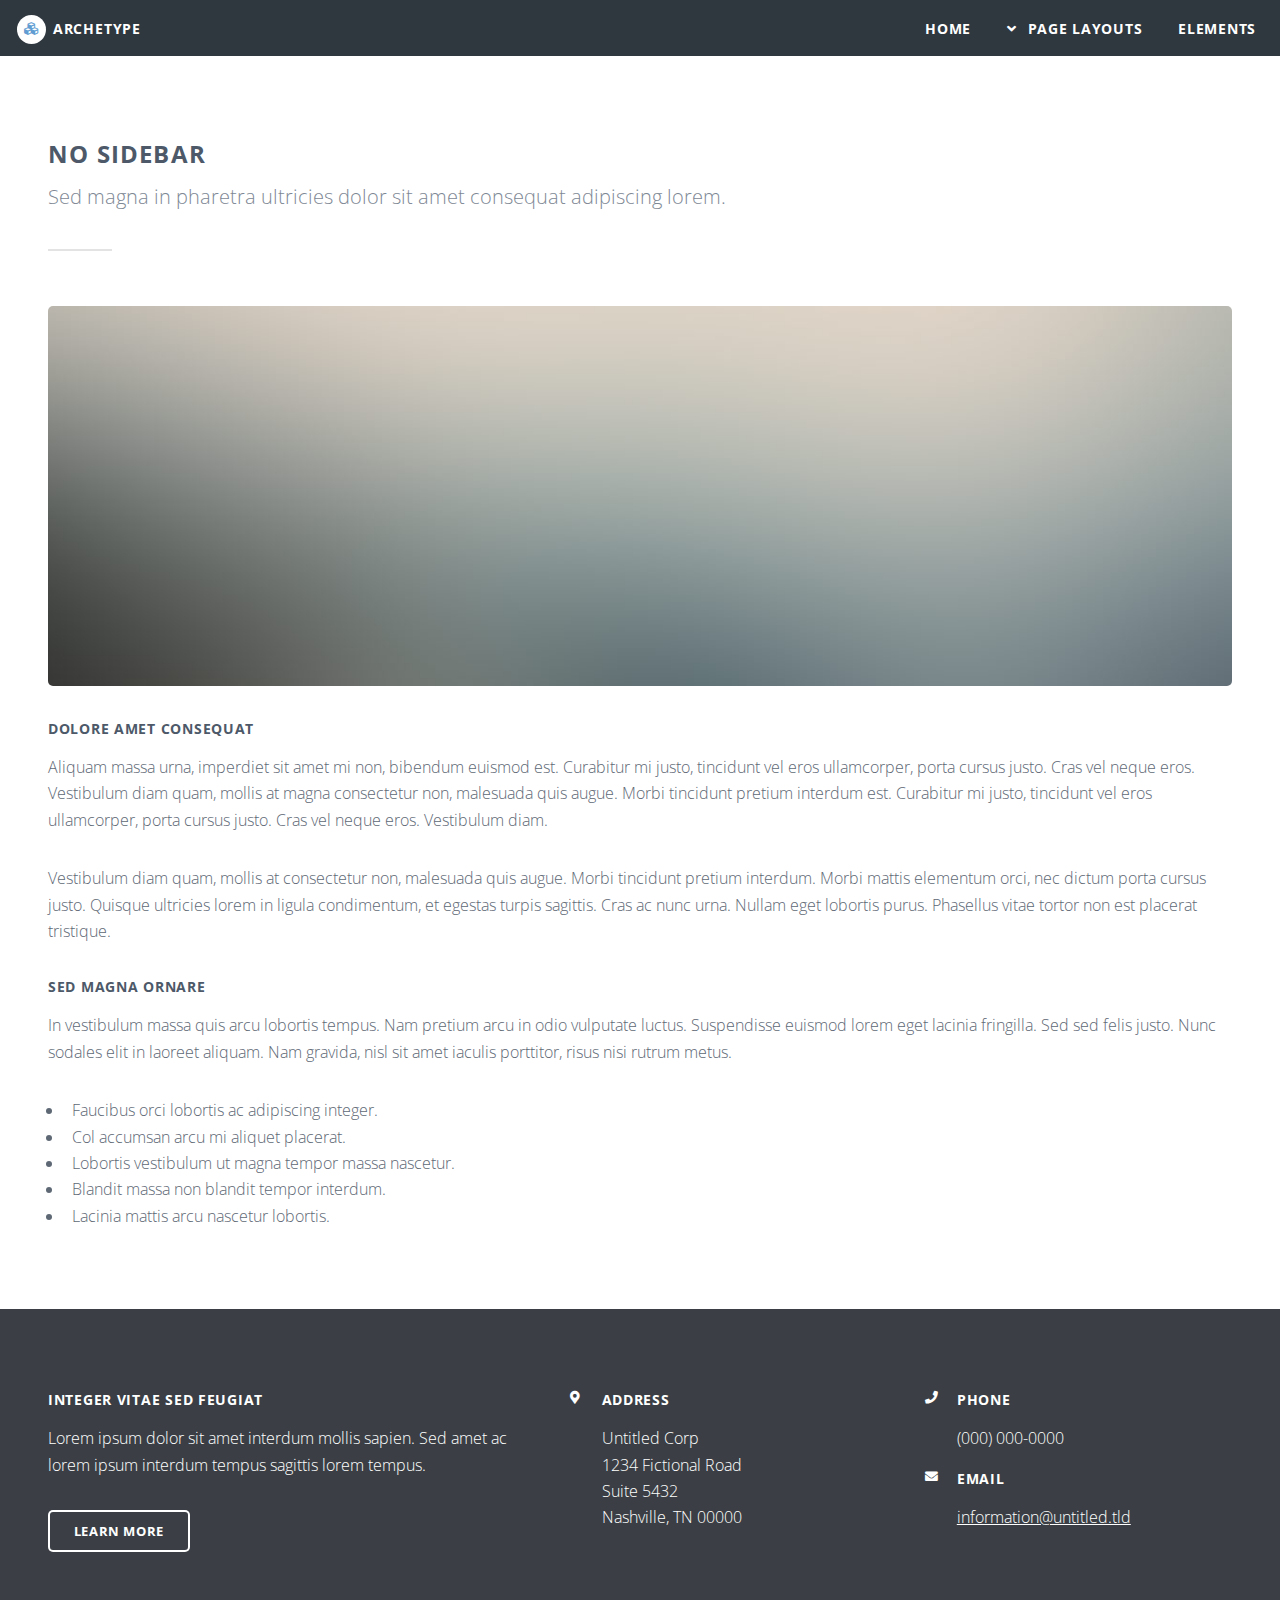
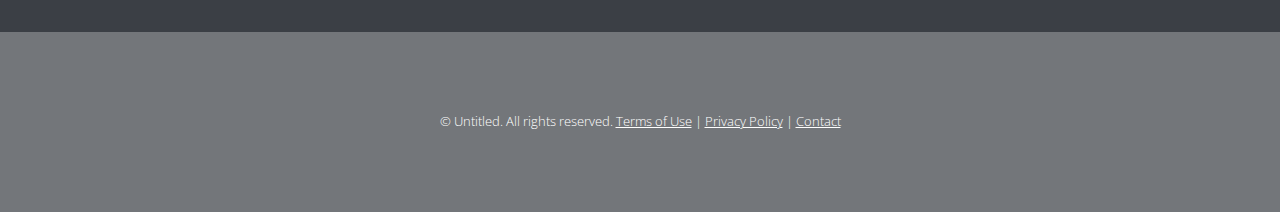
<file: no-sidebar.html>
<!DOCTYPE HTML>
<!--
	Archetype by Pixelarity
	pixelarity.com | hello@pixelarity.com
	License: pixelarity.com/license
-->
<html>
	<head>
		<title>Untitled</title>
		<meta charset="utf-8" />
		<meta name="viewport" content="width=device-width, initial-scale=1, user-scalable=no" />
		<link rel="stylesheet" href="assets/css/main.css" />
	</head>
	<body class="is-preload">

		<!-- Header -->
			<header id="header">
				<h1 id="logo"><a href="index.html">Archetype</a></h1>
				<nav id="nav">
					<ul>
						<li><a href="index.html">Home</a></li>
						<li>
							<a href="#" class="submenu">Page Layouts</a>
							<ul>
								<li><a href="left-sidebar.html">Left Sidebar</a></li>
								<li><a href="right-sidebar.html">Right Sidebar</a></li>
								<li><a href="no-sidebar.html">No Sidebar</a></li>
								<li>
									<a href="#">Submenu</a>
									<ul>
										<li><a href="#">Option One</a></li>
										<li><a href="#">Option Two</a></li>
										<li><a href="#">Option Three</a></li>
										<li><a href="#">Option Four</a></li>
									</ul>
								</li>
							</ul>
						</li>
						<li><a href="elements.html">Elements</a></li>
					</ul>
				</nav>
			</header>

		<!-- Main -->
			<section id="main" class="wrapper">
				<div class="inner">
					<header class="major">
						<h2>No Sidebar</h2>
						<p>Sed magna in pharetra ultricies dolor sit amet consequat adipiscing lorem.</p>
					</header>

					<!-- Content -->
						<div class="content">
							<a href="#" class="image fit"><img src="images/pic10.jpg" alt="" /></a>
							<h3>Dolore Amet Consequat</h3>
							<p>Aliquam massa urna, imperdiet sit amet mi non, bibendum euismod est. Curabitur mi justo, tincidunt vel eros ullamcorper, porta cursus justo. Cras vel neque eros. Vestibulum diam quam, mollis at magna consectetur non, malesuada quis augue. Morbi tincidunt pretium interdum est. Curabitur mi justo, tincidunt vel eros ullamcorper, porta cursus justo. Cras vel neque eros. Vestibulum diam.</p>
							<p>Vestibulum diam quam, mollis at consectetur non, malesuada quis augue. Morbi tincidunt pretium interdum. Morbi mattis elementum orci, nec dictum porta cursus justo. Quisque ultricies lorem in ligula condimentum, et egestas turpis sagittis. Cras ac nunc urna. Nullam eget lobortis purus. Phasellus vitae tortor non est placerat tristique.</p>
							<h3>Sed Magna Ornare</h3>
							<p>In vestibulum massa quis arcu lobortis tempus. Nam pretium arcu in odio vulputate luctus. Suspendisse euismod lorem eget lacinia fringilla. Sed sed felis justo. Nunc sodales elit in laoreet aliquam. Nam gravida, nisl sit amet iaculis porttitor, risus nisi rutrum metus.</p>
							<ul>
								<li>Faucibus orci lobortis ac adipiscing integer.</li>
								<li>Col accumsan arcu mi aliquet placerat.</li>
								<li>Lobortis vestibulum ut magna tempor massa nascetur.</li>
								<li>Blandit massa non blandit tempor interdum.</li>
								<li>Lacinia mattis arcu nascetur lobortis.</li>
							</ul>
						</div>

				</div>
			</section>

		<!-- Footer -->
			<footer id="footer">
				<div class="content">
					<div class="inner">
						<section class="about">
							<h3>Integer vitae sed feugiat</h3>
							<p>Lorem ipsum dolor sit amet interdum mollis sapien. Sed amet ac lorem ipsum interdum tempus sagittis lorem tempus.</p>
							<ul class="actions">
								<li><a href="#" class="button">Learn More</a></li>
							</ul>
						</section>
						<ul class="icons bulleted">
							<li class="icon solid fa-map-marker-alt">
								<h3>Address</h3>
								<p>Untitled Corp<br />
								1234 Fictional Road<br />
								Suite 5432<br />
								Nashville, TN 00000</p>
							</li>
						</ul>
						<ul class="icons bulleted">
							<li class="icon solid fa-phone">
								<h3>Phone</h3>
								<p>(000) 000-0000</p>
							</li>
							<li class="icon solid fa-envelope">
								<h3>Email</h3>
								<p><a href="#">information@untitled.tld</a></p>
							</li>
						</ul>
					</div>
				</div>
				<p class="copyright">&copy; Untitled. All rights reserved.<br />
				<a href="#">Terms of Use</a> | <a href="#">Privacy Policy</a> | <a href="#">Contact</a></p>
			</footer>

		<!-- Scripts -->
			<script src="assets/js/jquery.min.js"></script>
			<script src="assets/js/jquery.dropotron.min.js"></script>
			<script src="assets/js/jquery.scrollex.min.js"></script>
			<script src="assets/js/browser.min.js"></script>
			<script src="assets/js/breakpoints.min.js"></script>
			<script src="assets/js/util.js"></script>
			<script src="assets/js/main.js"></script>

	</body>
</html>
</file>
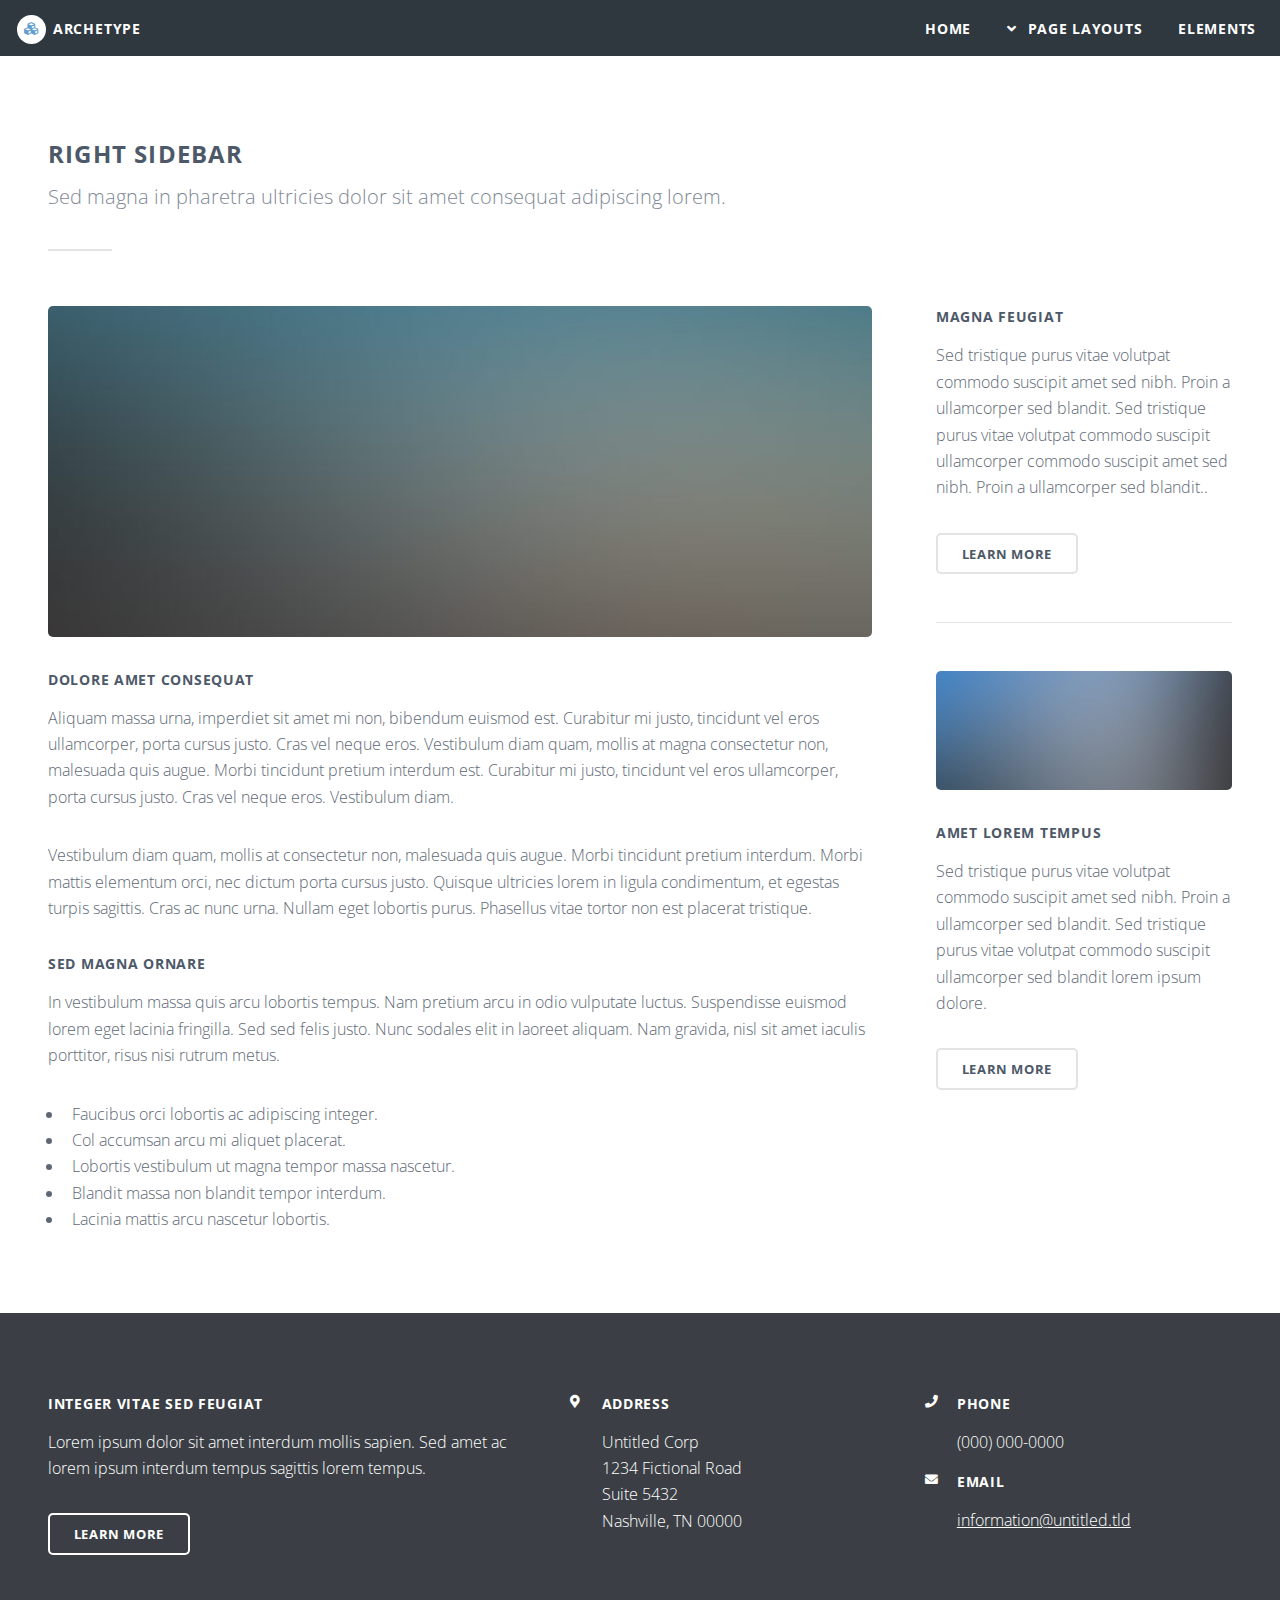
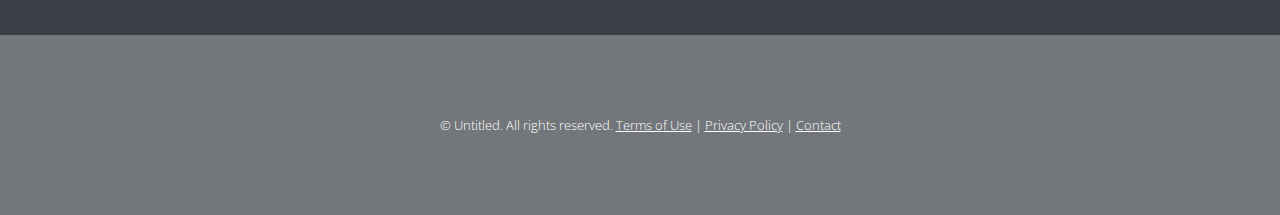
<file: right-sidebar.html>
<!DOCTYPE HTML>
<!--
	Archetype by Pixelarity
	pixelarity.com | hello@pixelarity.com
	License: pixelarity.com/license
-->
<html>
	<head>
		<title>Untitled</title>
		<meta charset="utf-8" />
		<meta name="viewport" content="width=device-width, initial-scale=1, user-scalable=no" />
		<link rel="stylesheet" href="assets/css/main.css" />
	</head>
	<body class="is-preload">

		<!-- Header -->
			<header id="header">
				<h1 id="logo"><a href="index.html">Archetype</a></h1>
				<nav id="nav">
					<ul>
						<li><a href="index.html">Home</a></li>
						<li>
							<a href="#" class="submenu">Page Layouts</a>
							<ul>
								<li><a href="left-sidebar.html">Left Sidebar</a></li>
								<li><a href="right-sidebar.html">Right Sidebar</a></li>
								<li><a href="no-sidebar.html">No Sidebar</a></li>
								<li>
									<a href="#">Submenu</a>
									<ul>
										<li><a href="#">Option One</a></li>
										<li><a href="#">Option Two</a></li>
										<li><a href="#">Option Three</a></li>
										<li><a href="#">Option Four</a></li>
									</ul>
								</li>
							</ul>
						</li>
						<li><a href="elements.html">Elements</a></li>
					</ul>
				</nav>
			</header>

		<!-- Main -->
			<section id="main" class="wrapper sidebar right">
				<div class="inner">
					<header class="major">
						<h2>Right Sidebar</h2>
						<p>Sed magna in pharetra ultricies dolor sit amet consequat adipiscing lorem.</p>
					</header>

					<!-- Content -->
						<div class="content">
							<a href="#" class="image fit"><img src="images/pic08.jpg" alt="" /></a>
							<h3>Dolore Amet Consequat</h3>
							<p>Aliquam massa urna, imperdiet sit amet mi non, bibendum euismod est. Curabitur mi justo, tincidunt vel eros ullamcorper, porta cursus justo. Cras vel neque eros. Vestibulum diam quam, mollis at magna consectetur non, malesuada quis augue. Morbi tincidunt pretium interdum est. Curabitur mi justo, tincidunt vel eros ullamcorper, porta cursus justo. Cras vel neque eros. Vestibulum diam.</p>
							<p>Vestibulum diam quam, mollis at consectetur non, malesuada quis augue. Morbi tincidunt pretium interdum. Morbi mattis elementum orci, nec dictum porta cursus justo. Quisque ultricies lorem in ligula condimentum, et egestas turpis sagittis. Cras ac nunc urna. Nullam eget lobortis purus. Phasellus vitae tortor non est placerat tristique.</p>
							<h3>Sed Magna Ornare</h3>
							<p>In vestibulum massa quis arcu lobortis tempus. Nam pretium arcu in odio vulputate luctus. Suspendisse euismod lorem eget lacinia fringilla. Sed sed felis justo. Nunc sodales elit in laoreet aliquam. Nam gravida, nisl sit amet iaculis porttitor, risus nisi rutrum metus.</p>
							<ul>
								<li>Faucibus orci lobortis ac adipiscing integer.</li>
								<li>Col accumsan arcu mi aliquet placerat.</li>
								<li>Lobortis vestibulum ut magna tempor massa nascetur.</li>
								<li>Blandit massa non blandit tempor interdum.</li>
								<li>Lacinia mattis arcu nascetur lobortis.</li>
							</ul>
						</div>

					<!-- Sidebar -->
						<div class="sidebar">

							<section>
								<h3>Magna Feugiat</h3>
								<p>Sed tristique purus vitae volutpat commodo suscipit amet sed nibh. Proin a ullamcorper sed blandit. Sed tristique purus vitae volutpat commodo suscipit ullamcorper commodo suscipit amet sed nibh. Proin a ullamcorper sed blandit..</p>
								<footer>
									<ul class="actions">
										<li><a href="#" class="button">Learn More</a></li>
									</ul>
								</footer>
							</section>
							<hr />
							<section>
								<a href="#" class="image fit"><img src="images/pic09.jpg" alt="" /></a>
								<h3>Amet Lorem Tempus</h3>
								<p>Sed tristique purus vitae volutpat commodo suscipit amet sed nibh. Proin a ullamcorper sed blandit. Sed tristique purus vitae volutpat commodo suscipit ullamcorper sed blandit lorem ipsum dolore.</p>
								<footer>
									<ul class="actions">
										<li><a href="#" class="button">Learn More</a></li>
									</ul>
								</footer>
							</section>

						</div>

				</div>
			</section>

		<!-- Footer -->
			<footer id="footer">
				<div class="content">
					<div class="inner">
						<section class="about">
							<h3>Integer vitae sed feugiat</h3>
							<p>Lorem ipsum dolor sit amet interdum mollis sapien. Sed amet ac lorem ipsum interdum tempus sagittis lorem tempus.</p>
							<ul class="actions">
								<li><a href="#" class="button">Learn More</a></li>
							</ul>
						</section>
						<ul class="icons bulleted">
							<li class="icon solid fa-map-marker-alt">
								<h3>Address</h3>
								<p>Untitled Corp<br />
								1234 Fictional Road<br />
								Suite 5432<br />
								Nashville, TN 00000</p>
							</li>
						</ul>
						<ul class="icons bulleted">
							<li class="icon solid fa-phone">
								<h3>Phone</h3>
								<p>(000) 000-0000</p>
							</li>
							<li class="icon solid fa-envelope">
								<h3>Email</h3>
								<p><a href="#">information@untitled.tld</a></p>
							</li>
						</ul>
					</div>
				</div>
				<p class="copyright">&copy; Untitled. All rights reserved.<br />
				<a href="#">Terms of Use</a> | <a href="#">Privacy Policy</a> | <a href="#">Contact</a></p>
			</footer>

		<!-- Scripts -->
			<script src="assets/js/jquery.min.js"></script>
			<script src="assets/js/jquery.dropotron.min.js"></script>
			<script src="assets/js/jquery.scrollex.min.js"></script>
			<script src="assets/js/browser.min.js"></script>
			<script src="assets/js/breakpoints.min.js"></script>
			<script src="assets/js/util.js"></script>
			<script src="assets/js/main.js"></script>

	</body>
</html>
</file>
<file: assets/css/main.css>
@import url(fontawesome-all.min.css);
@import url("https://fonts.googleapis.com/css?family=Open+Sans:300italic,700italic,700,300");

/*
	Archetype by Pixelarity
	pixelarity.com | hello@pixelarity.com
	License: pixelarity.com/license
*/

html, body, div, span, applet, object,
iframe, h1, h2, h3, h4, h5, h6, p, blockquote,
pre, a, abbr, acronym, address, big, cite,
code, del, dfn, em, img, ins, kbd, q, s, samp,
small, strike, strong, sub, sup, tt, var, b,
u, i, center, dl, dt, dd, ol, ul, li, fieldset,
form, label, legend, table, caption, tbody,
tfoot, thead, tr, th, td, article, aside,
canvas, details, embed, figure, figcaption,
footer, header, hgroup, menu, nav, output, ruby,
section, summary, time, mark, audio, video {
	margin: 0;
	padding: 0;
	border: 0;
	font-size: 100%;
	font: inherit;
	vertical-align: baseline;}

article, aside, details, figcaption, figure,
footer, header, hgroup, menu, nav, section {
	display: block;}

body {
	line-height: 1;
}

ol, ul {
	list-style: none;
}

blockquote, q {
	quotes: none;
}

	blockquote:before, blockquote:after, q:before, q:after {
		content: '';
		content: none;
	}

table {
	border-collapse: collapse;
	border-spacing: 0;
}

body {
	-webkit-text-size-adjust: none;
}

mark {
	background-color: transparent;
	color: inherit;
}

input::-moz-focus-inner {
	border: 0;
	padding: 0;
}

input, select, textarea {
	-moz-appearance: none;
	-webkit-appearance: none;
	-ms-appearance: none;
	appearance: none;
}

/* Basic */

	@-ms-viewport {
		width: device-width;
	}

	body {
		-ms-overflow-style: scrollbar;
	}

	@media screen and (max-width: 480px) {

		html, body {
			min-width: 320px;
		}

	}

	html {
		box-sizing: border-box;
	}

	*, *:before, *:after {
		box-sizing: inherit;
	}

	body {
		background: #fff;
	}

		body.is-preload *, body.is-preload *:before, body.is-preload *:after {
			-moz-animation: none !important;
			-webkit-animation: none !important;
			-ms-animation: none !important;
			animation: none !important;
			-moz-transition: none !important;
			-webkit-transition: none !important;
			-ms-transition: none !important;
			transition: none !important;
		}

/* Typography */

	body {
		background-color: #fff;
		color: #5e6875;
	}

	body, input, select, textarea {
		font-family: "Open Sans", Helvetica, sans-serif;
		font-size: 14pt;
		font-weight: 300;
		line-height: 1.65em;
	}

		@media screen and (max-width: 1680px) {

			body, input, select, textarea {
				font-size: 12pt;
			}

		}

		@media screen and (max-width: 736px) {

			body, input, select, textarea {
				font-size: 11pt;
			}

		}

	a {
		text-decoration: underline;
	}

		a:hover {
			text-decoration: none;
		}

	strong, b {
		font-weight: 700;
	}

	em, i {
		font-style: italic;
	}

	p {
		margin: 0 0 2em 0;
	}

	h1, h2, h3, h4, h5, h6 {
		font-weight: 700;
		line-height: 1em;
		margin: 0 0 1em 0;
		text-transform: uppercase;
		letter-spacing: 0.05em;
	}

		h1 a, h2 a, h3 a, h4 a, h5 a, h6 a {
			color: inherit;
			text-decoration: none;
		}

	h2 {
		font-size: 1.75em;
		line-height: 1.5em;
	}

	h3 {
		font-size: 0.9em;
		line-height: 1.5em;
	}

	h4 {
		font-size: 0.9em;
		line-height: 1.5em;
	}

	h5 {
		font-size: 0.9em;
		line-height: 1.5em;
	}

	h6 {
		font-size: 0.7em;
		line-height: 1.5em;
	}

	@media screen and (max-width: 1280px) {

		h2 {
			font-size: 1.5em;
		}

	}

	@media screen and (max-width: 736px) {

		h2 {
			font-size: 1.25em;
		}

	}

	sub {
		font-size: 0.8em;
		position: relative;
		top: 0.5em;
	}

	sup {
		font-size: 0.8em;
		position: relative;
		top: -0.5em;
	}

	blockquote {
		border-left: solid 4px;
		font-style: italic;
		margin: 0 0 2em 0;
		padding: 0.5em 0 0.5em 2em;
	}

	code {
		border-radius: 5px;
		border: solid 1px;
		font-family: "Courier New", monospace;
		font-size: 0.9em;
		margin: 0 0.25em;
		padding: 0.25em 0.65em;
	}

	pre {
		-webkit-overflow-scrolling: touch;
		font-family: "Courier New", monospace;
		font-size: 0.9em;
		margin: 0 0 2em 0;
	}

		pre code {
			display: block;
			line-height: 1.75em;
			padding: 1em 1.5em;
			overflow-x: auto;
		}

	hr {
		border: 0;
		border-bottom: solid 1px;
		margin: 3em 0;
	}

		hr.major {
			margin: 4em 0;
			border-bottom-width: 2px;
		}

	.align-left {
		text-align: left;
	}

	.align-center {
		text-align: center;
	}

	.align-right {
		text-align: right;
	}

	input, select, textarea {
		color: #4d5968;
	}

	a {
		color: #5f9dd2;
	}

	strong, b {
		color: #4d5968;
	}

	h1, h2, h3, h4, h5, h6 {
		color: #4d5968;
	}

	blockquote {
		border-left-color: rgba(144, 144, 144, 0.25);
	}

	code {
		background: rgba(144, 144, 144, 0.075);
		border-color: rgba(144, 144, 144, 0.25);
	}

	hr {
		border-bottom-color: rgba(144, 144, 144, 0.25);
	}

/* Row */

	.row {
		display: flex;
		flex-wrap: wrap;
		box-sizing: border-box;
		align-items: stretch;
	}

		.row > * {
			box-sizing: border-box;
		}

		.row.gtr-uniform > * > :last-child {
			margin-bottom: 0;
		}

		.row.aln-left {
			justify-content: flex-start;
		}

		.row.aln-center {
			justify-content: center;
		}

		.row.aln-right {
			justify-content: flex-end;
		}

		.row.aln-top {
			align-items: flex-start;
		}

		.row.aln-middle {
			align-items: center;
		}

		.row.aln-bottom {
			align-items: flex-end;
		}

		.row > .imp {
			order: -1;
		}

		.row > .col-1 {
			width: 8.33333%;
		}

		.row > .off-1 {
			margin-left: 8.33333%;
		}

		.row > .col-2 {
			width: 16.66667%;
		}

		.row > .off-2 {
			margin-left: 16.66667%;
		}

		.row > .col-3 {
			width: 25%;
		}

		.row > .off-3 {
			margin-left: 25%;
		}

		.row > .col-4 {
			width: 33.33333%;
		}

		.row > .off-4 {
			margin-left: 33.33333%;
		}

		.row > .col-5 {
			width: 41.66667%;
		}

		.row > .off-5 {
			margin-left: 41.66667%;
		}

		.row > .col-6 {
			width: 50%;
		}

		.row > .off-6 {
			margin-left: 50%;
		}

		.row > .col-7 {
			width: 58.33333%;
		}

		.row > .off-7 {
			margin-left: 58.33333%;
		}

		.row > .col-8 {
			width: 66.66667%;
		}

		.row > .off-8 {
			margin-left: 66.66667%;
		}

		.row > .col-9 {
			width: 75%;
		}

		.row > .off-9 {
			margin-left: 75%;
		}

		.row > .col-10 {
			width: 83.33333%;
		}

		.row > .off-10 {
			margin-left: 83.33333%;
		}

		.row > .col-11 {
			width: 91.66667%;
		}

		.row > .off-11 {
			margin-left: 91.66667%;
		}

		.row > .col-12 {
			width: 100%;
		}

		.row > .off-12 {
			margin-left: 100%;
		}

		.row.gtr-0 {
			margin-top: 0;
			margin-left: 0em;
		}

			.row.gtr-0 > * {
				padding: 0 0 0 0em;
			}

			.row.gtr-0.gtr-uniform {
				margin-top: 0em;
			}

				.row.gtr-0.gtr-uniform > * {
					padding-top: 0em;
				}

		.row.gtr-25 {
			margin-top: 0;
			margin-left: -0.5em;
		}

			.row.gtr-25 > * {
				padding: 0 0 0 0.5em;
			}

			.row.gtr-25.gtr-uniform {
				margin-top: -0.5em;
			}

				.row.gtr-25.gtr-uniform > * {
					padding-top: 0.5em;
				}

		.row.gtr-50 {
			margin-top: 0;
			margin-left: -1em;
		}

			.row.gtr-50 > * {
				padding: 0 0 0 1em;
			}

			.row.gtr-50.gtr-uniform {
				margin-top: -1em;
			}

				.row.gtr-50.gtr-uniform > * {
					padding-top: 1em;
				}

		.row {
			margin-top: 0;
			margin-left: -2em;
		}

			.row > * {
				padding: 0 0 0 2em;
			}

			.row.gtr-uniform {
				margin-top: -2em;
			}

				.row.gtr-uniform > * {
					padding-top: 2em;
				}

		.row.gtr-150 {
			margin-top: 0;
			margin-left: -3em;
		}

			.row.gtr-150 > * {
				padding: 0 0 0 3em;
			}

			.row.gtr-150.gtr-uniform {
				margin-top: -3em;
			}

				.row.gtr-150.gtr-uniform > * {
					padding-top: 3em;
				}

		.row.gtr-200 {
			margin-top: 0;
			margin-left: -4em;
		}

			.row.gtr-200 > * {
				padding: 0 0 0 4em;
			}

			.row.gtr-200.gtr-uniform {
				margin-top: -4em;
			}

				.row.gtr-200.gtr-uniform > * {
					padding-top: 4em;
				}

		@media screen and (max-width: 1680px) {

			.row {
				display: flex;
				flex-wrap: wrap;
				box-sizing: border-box;
				align-items: stretch;
			}

				.row > * {
					box-sizing: border-box;
				}

				.row.gtr-uniform > * > :last-child {
					margin-bottom: 0;
				}

				.row.aln-left {
					justify-content: flex-start;
				}

				.row.aln-center {
					justify-content: center;
				}

				.row.aln-right {
					justify-content: flex-end;
				}

				.row.aln-top {
					align-items: flex-start;
				}

				.row.aln-middle {
					align-items: center;
				}

				.row.aln-bottom {
					align-items: flex-end;
				}

				.row > .imp-xlarge {
					order: -1;
				}

				.row > .col-1-xlarge {
					width: 8.33333%;
				}

				.row > .off-1-xlarge {
					margin-left: 8.33333%;
				}

				.row > .col-2-xlarge {
					width: 16.66667%;
				}

				.row > .off-2-xlarge {
					margin-left: 16.66667%;
				}

				.row > .col-3-xlarge {
					width: 25%;
				}

				.row > .off-3-xlarge {
					margin-left: 25%;
				}

				.row > .col-4-xlarge {
					width: 33.33333%;
				}

				.row > .off-4-xlarge {
					margin-left: 33.33333%;
				}

				.row > .col-5-xlarge {
					width: 41.66667%;
				}

				.row > .off-5-xlarge {
					margin-left: 41.66667%;
				}

				.row > .col-6-xlarge {
					width: 50%;
				}

				.row > .off-6-xlarge {
					margin-left: 50%;
				}

				.row > .col-7-xlarge {
					width: 58.33333%;
				}

				.row > .off-7-xlarge {
					margin-left: 58.33333%;
				}

				.row > .col-8-xlarge {
					width: 66.66667%;
				}

				.row > .off-8-xlarge {
					margin-left: 66.66667%;
				}

				.row > .col-9-xlarge {
					width: 75%;
				}

				.row > .off-9-xlarge {
					margin-left: 75%;
				}

				.row > .col-10-xlarge {
					width: 83.33333%;
				}

				.row > .off-10-xlarge {
					margin-left: 83.33333%;
				}

				.row > .col-11-xlarge {
					width: 91.66667%;
				}

				.row > .off-11-xlarge {
					margin-left: 91.66667%;
				}

				.row > .col-12-xlarge {
					width: 100%;
				}

				.row > .off-12-xlarge {
					margin-left: 100%;
				}

				.row.gtr-0 {
					margin-top: 0;
					margin-left: 0em;
				}

					.row.gtr-0 > * {
						padding: 0 0 0 0em;
					}

					.row.gtr-0.gtr-uniform {
						margin-top: 0em;
					}

						.row.gtr-0.gtr-uniform > * {
							padding-top: 0em;
						}

				.row.gtr-25 {
					margin-top: 0;
					margin-left: -0.5em;
				}

					.row.gtr-25 > * {
						padding: 0 0 0 0.5em;
					}

					.row.gtr-25.gtr-uniform {
						margin-top: -0.5em;
					}

						.row.gtr-25.gtr-uniform > * {
							padding-top: 0.5em;
						}

				.row.gtr-50 {
					margin-top: 0;
					margin-left: -1em;
				}

					.row.gtr-50 > * {
						padding: 0 0 0 1em;
					}

					.row.gtr-50.gtr-uniform {
						margin-top: -1em;
					}

						.row.gtr-50.gtr-uniform > * {
							padding-top: 1em;
						}

				.row {
					margin-top: 0;
					margin-left: -2em;
				}

					.row > * {
						padding: 0 0 0 2em;
					}

					.row.gtr-uniform {
						margin-top: -2em;
					}

						.row.gtr-uniform > * {
							padding-top: 2em;
						}

				.row.gtr-150 {
					margin-top: 0;
					margin-left: -3em;
				}

					.row.gtr-150 > * {
						padding: 0 0 0 3em;
					}

					.row.gtr-150.gtr-uniform {
						margin-top: -3em;
					}

						.row.gtr-150.gtr-uniform > * {
							padding-top: 3em;
						}

				.row.gtr-200 {
					margin-top: 0;
					margin-left: -4em;
				}

					.row.gtr-200 > * {
						padding: 0 0 0 4em;
					}

					.row.gtr-200.gtr-uniform {
						margin-top: -4em;
					}

						.row.gtr-200.gtr-uniform > * {
							padding-top: 4em;
						}

		}

		@media screen and (max-width: 1280px) {

			.row {
				display: flex;
				flex-wrap: wrap;
				box-sizing: border-box;
				align-items: stretch;
			}

				.row > * {
					box-sizing: border-box;
				}

				.row.gtr-uniform > * > :last-child {
					margin-bottom: 0;
				}

				.row.aln-left {
					justify-content: flex-start;
				}

				.row.aln-center {
					justify-content: center;
				}

				.row.aln-right {
					justify-content: flex-end;
				}

				.row.aln-top {
					align-items: flex-start;
				}

				.row.aln-middle {
					align-items: center;
				}

				.row.aln-bottom {
					align-items: flex-end;
				}

				.row > .imp-large {
					order: -1;
				}

				.row > .col-1-large {
					width: 8.33333%;
				}

				.row > .off-1-large {
					margin-left: 8.33333%;
				}

				.row > .col-2-large {
					width: 16.66667%;
				}

				.row > .off-2-large {
					margin-left: 16.66667%;
				}

				.row > .col-3-large {
					width: 25%;
				}

				.row > .off-3-large {
					margin-left: 25%;
				}

				.row > .col-4-large {
					width: 33.33333%;
				}

				.row > .off-4-large {
					margin-left: 33.33333%;
				}

				.row > .col-5-large {
					width: 41.66667%;
				}

				.row > .off-5-large {
					margin-left: 41.66667%;
				}

				.row > .col-6-large {
					width: 50%;
				}

				.row > .off-6-large {
					margin-left: 50%;
				}

				.row > .col-7-large {
					width: 58.33333%;
				}

				.row > .off-7-large {
					margin-left: 58.33333%;
				}

				.row > .col-8-large {
					width: 66.66667%;
				}

				.row > .off-8-large {
					margin-left: 66.66667%;
				}

				.row > .col-9-large {
					width: 75%;
				}

				.row > .off-9-large {
					margin-left: 75%;
				}

				.row > .col-10-large {
					width: 83.33333%;
				}

				.row > .off-10-large {
					margin-left: 83.33333%;
				}

				.row > .col-11-large {
					width: 91.66667%;
				}

				.row > .off-11-large {
					margin-left: 91.66667%;
				}

				.row > .col-12-large {
					width: 100%;
				}

				.row > .off-12-large {
					margin-left: 100%;
				}

				.row.gtr-0 {
					margin-top: 0;
					margin-left: 0em;
				}

					.row.gtr-0 > * {
						padding: 0 0 0 0em;
					}

					.row.gtr-0.gtr-uniform {
						margin-top: 0em;
					}

						.row.gtr-0.gtr-uniform > * {
							padding-top: 0em;
						}

				.row.gtr-25 {
					margin-top: 0;
					margin-left: -0.375em;
				}

					.row.gtr-25 > * {
						padding: 0 0 0 0.375em;
					}

					.row.gtr-25.gtr-uniform {
						margin-top: -0.375em;
					}

						.row.gtr-25.gtr-uniform > * {
							padding-top: 0.375em;
						}

				.row.gtr-50 {
					margin-top: 0;
					margin-left: -0.75em;
				}

					.row.gtr-50 > * {
						padding: 0 0 0 0.75em;
					}

					.row.gtr-50.gtr-uniform {
						margin-top: -0.75em;
					}

						.row.gtr-50.gtr-uniform > * {
							padding-top: 0.75em;
						}

				.row {
					margin-top: 0;
					margin-left: -1.5em;
				}

					.row > * {
						padding: 0 0 0 1.5em;
					}

					.row.gtr-uniform {
						margin-top: -1.5em;
					}

						.row.gtr-uniform > * {
							padding-top: 1.5em;
						}

				.row.gtr-150 {
					margin-top: 0;
					margin-left: -2.25em;
				}

					.row.gtr-150 > * {
						padding: 0 0 0 2.25em;
					}

					.row.gtr-150.gtr-uniform {
						margin-top: -2.25em;
					}

						.row.gtr-150.gtr-uniform > * {
							padding-top: 2.25em;
						}

				.row.gtr-200 {
					margin-top: 0;
					margin-left: -3em;
				}

					.row.gtr-200 > * {
						padding: 0 0 0 3em;
					}

					.row.gtr-200.gtr-uniform {
						margin-top: -3em;
					}

						.row.gtr-200.gtr-uniform > * {
							padding-top: 3em;
						}

		}

		@media screen and (max-width: 980px) {

			.row {
				display: flex;
				flex-wrap: wrap;
				box-sizing: border-box;
				align-items: stretch;
			}

				.row > * {
					box-sizing: border-box;
				}

				.row.gtr-uniform > * > :last-child {
					margin-bottom: 0;
				}

				.row.aln-left {
					justify-content: flex-start;
				}

				.row.aln-center {
					justify-content: center;
				}

				.row.aln-right {
					justify-content: flex-end;
				}

				.row.aln-top {
					align-items: flex-start;
				}

				.row.aln-middle {
					align-items: center;
				}

				.row.aln-bottom {
					align-items: flex-end;
				}

				.row > .imp-medium {
					order: -1;
				}

				.row > .col-1-medium {
					width: 8.33333%;
				}

				.row > .off-1-medium {
					margin-left: 8.33333%;
				}

				.row > .col-2-medium {
					width: 16.66667%;
				}

				.row > .off-2-medium {
					margin-left: 16.66667%;
				}

				.row > .col-3-medium {
					width: 25%;
				}

				.row > .off-3-medium {
					margin-left: 25%;
				}

				.row > .col-4-medium {
					width: 33.33333%;
				}

				.row > .off-4-medium {
					margin-left: 33.33333%;
				}

				.row > .col-5-medium {
					width: 41.66667%;
				}

				.row > .off-5-medium {
					margin-left: 41.66667%;
				}

				.row > .col-6-medium {
					width: 50%;
				}

				.row > .off-6-medium {
					margin-left: 50%;
				}

				.row > .col-7-medium {
					width: 58.33333%;
				}

				.row > .off-7-medium {
					margin-left: 58.33333%;
				}

				.row > .col-8-medium {
					width: 66.66667%;
				}

				.row > .off-8-medium {
					margin-left: 66.66667%;
				}

				.row > .col-9-medium {
					width: 75%;
				}

				.row > .off-9-medium {
					margin-left: 75%;
				}

				.row > .col-10-medium {
					width: 83.33333%;
				}

				.row > .off-10-medium {
					margin-left: 83.33333%;
				}

				.row > .col-11-medium {
					width: 91.66667%;
				}

				.row > .off-11-medium {
					margin-left: 91.66667%;
				}

				.row > .col-12-medium {
					width: 100%;
				}

				.row > .off-12-medium {
					margin-left: 100%;
				}

				.row.gtr-0 {
					margin-top: 0;
					margin-left: 0em;
				}

					.row.gtr-0 > * {
						padding: 0 0 0 0em;
					}

					.row.gtr-0.gtr-uniform {
						margin-top: 0em;
					}

						.row.gtr-0.gtr-uniform > * {
							padding-top: 0em;
						}

				.row.gtr-25 {
					margin-top: 0;
					margin-left: -0.375em;
				}

					.row.gtr-25 > * {
						padding: 0 0 0 0.375em;
					}

					.row.gtr-25.gtr-uniform {
						margin-top: -0.375em;
					}

						.row.gtr-25.gtr-uniform > * {
							padding-top: 0.375em;
						}

				.row.gtr-50 {
					margin-top: 0;
					margin-left: -0.75em;
				}

					.row.gtr-50 > * {
						padding: 0 0 0 0.75em;
					}

					.row.gtr-50.gtr-uniform {
						margin-top: -0.75em;
					}

						.row.gtr-50.gtr-uniform > * {
							padding-top: 0.75em;
						}

				.row {
					margin-top: 0;
					margin-left: -1.5em;
				}

					.row > * {
						padding: 0 0 0 1.5em;
					}

					.row.gtr-uniform {
						margin-top: -1.5em;
					}

						.row.gtr-uniform > * {
							padding-top: 1.5em;
						}

				.row.gtr-150 {
					margin-top: 0;
					margin-left: -2.25em;
				}

					.row.gtr-150 > * {
						padding: 0 0 0 2.25em;
					}

					.row.gtr-150.gtr-uniform {
						margin-top: -2.25em;
					}

						.row.gtr-150.gtr-uniform > * {
							padding-top: 2.25em;
						}

				.row.gtr-200 {
					margin-top: 0;
					margin-left: -3em;
				}

					.row.gtr-200 > * {
						padding: 0 0 0 3em;
					}

					.row.gtr-200.gtr-uniform {
						margin-top: -3em;
					}

						.row.gtr-200.gtr-uniform > * {
							padding-top: 3em;
						}

		}

		@media screen and (max-width: 736px) {

			.row {
				display: flex;
				flex-wrap: wrap;
				box-sizing: border-box;
				align-items: stretch;
			}

				.row > * {
					box-sizing: border-box;
				}

				.row.gtr-uniform > * > :last-child {
					margin-bottom: 0;
				}

				.row.aln-left {
					justify-content: flex-start;
				}

				.row.aln-center {
					justify-content: center;
				}

				.row.aln-right {
					justify-content: flex-end;
				}

				.row.aln-top {
					align-items: flex-start;
				}

				.row.aln-middle {
					align-items: center;
				}

				.row.aln-bottom {
					align-items: flex-end;
				}

				.row > .imp-small {
					order: -1;
				}

				.row > .col-1-small {
					width: 8.33333%;
				}

				.row > .off-1-small {
					margin-left: 8.33333%;
				}

				.row > .col-2-small {
					width: 16.66667%;
				}

				.row > .off-2-small {
					margin-left: 16.66667%;
				}

				.row > .col-3-small {
					width: 25%;
				}

				.row > .off-3-small {
					margin-left: 25%;
				}

				.row > .col-4-small {
					width: 33.33333%;
				}

				.row > .off-4-small {
					margin-left: 33.33333%;
				}

				.row > .col-5-small {
					width: 41.66667%;
				}

				.row > .off-5-small {
					margin-left: 41.66667%;
				}

				.row > .col-6-small {
					width: 50%;
				}

				.row > .off-6-small {
					margin-left: 50%;
				}

				.row > .col-7-small {
					width: 58.33333%;
				}

				.row > .off-7-small {
					margin-left: 58.33333%;
				}

				.row > .col-8-small {
					width: 66.66667%;
				}

				.row > .off-8-small {
					margin-left: 66.66667%;
				}

				.row > .col-9-small {
					width: 75%;
				}

				.row > .off-9-small {
					margin-left: 75%;
				}

				.row > .col-10-small {
					width: 83.33333%;
				}

				.row > .off-10-small {
					margin-left: 83.33333%;
				}

				.row > .col-11-small {
					width: 91.66667%;
				}

				.row > .off-11-small {
					margin-left: 91.66667%;
				}

				.row > .col-12-small {
					width: 100%;
				}

				.row > .off-12-small {
					margin-left: 100%;
				}

				.row.gtr-0 {
					margin-top: 0;
					margin-left: 0em;
				}

					.row.gtr-0 > * {
						padding: 0 0 0 0em;
					}

					.row.gtr-0.gtr-uniform {
						margin-top: 0em;
					}

						.row.gtr-0.gtr-uniform > * {
							padding-top: 0em;
						}

				.row.gtr-25 {
					margin-top: 0;
					margin-left: -0.375em;
				}

					.row.gtr-25 > * {
						padding: 0 0 0 0.375em;
					}

					.row.gtr-25.gtr-uniform {
						margin-top: -0.375em;
					}

						.row.gtr-25.gtr-uniform > * {
							padding-top: 0.375em;
						}

				.row.gtr-50 {
					margin-top: 0;
					margin-left: -0.75em;
				}

					.row.gtr-50 > * {
						padding: 0 0 0 0.75em;
					}

					.row.gtr-50.gtr-uniform {
						margin-top: -0.75em;
					}

						.row.gtr-50.gtr-uniform > * {
							padding-top: 0.75em;
						}

				.row {
					margin-top: 0;
					margin-left: -1.5em;
				}

					.row > * {
						padding: 0 0 0 1.5em;
					}

					.row.gtr-uniform {
						margin-top: -1.5em;
					}

						.row.gtr-uniform > * {
							padding-top: 1.5em;
						}

				.row.gtr-150 {
					margin-top: 0;
					margin-left: -2.25em;
				}

					.row.gtr-150 > * {
						padding: 0 0 0 2.25em;
					}

					.row.gtr-150.gtr-uniform {
						margin-top: -2.25em;
					}

						.row.gtr-150.gtr-uniform > * {
							padding-top: 2.25em;
						}

				.row.gtr-200 {
					margin-top: 0;
					margin-left: -3em;
				}

					.row.gtr-200 > * {
						padding: 0 0 0 3em;
					}

					.row.gtr-200.gtr-uniform {
						margin-top: -3em;
					}

						.row.gtr-200.gtr-uniform > * {
							padding-top: 3em;
						}

		}

		@media screen and (max-width: 480px) {

			.row {
				display: flex;
				flex-wrap: wrap;
				box-sizing: border-box;
				align-items: stretch;
			}

				.row > * {
					box-sizing: border-box;
				}

				.row.gtr-uniform > * > :last-child {
					margin-bottom: 0;
				}

				.row.aln-left {
					justify-content: flex-start;
				}

				.row.aln-center {
					justify-content: center;
				}

				.row.aln-right {
					justify-content: flex-end;
				}

				.row.aln-top {
					align-items: flex-start;
				}

				.row.aln-middle {
					align-items: center;
				}

				.row.aln-bottom {
					align-items: flex-end;
				}

				.row > .imp-xsmall {
					order: -1;
				}

				.row > .col-1-xsmall {
					width: 8.33333%;
				}

				.row > .off-1-xsmall {
					margin-left: 8.33333%;
				}

				.row > .col-2-xsmall {
					width: 16.66667%;
				}

				.row > .off-2-xsmall {
					margin-left: 16.66667%;
				}

				.row > .col-3-xsmall {
					width: 25%;
				}

				.row > .off-3-xsmall {
					margin-left: 25%;
				}

				.row > .col-4-xsmall {
					width: 33.33333%;
				}

				.row > .off-4-xsmall {
					margin-left: 33.33333%;
				}

				.row > .col-5-xsmall {
					width: 41.66667%;
				}

				.row > .off-5-xsmall {
					margin-left: 41.66667%;
				}

				.row > .col-6-xsmall {
					width: 50%;
				}

				.row > .off-6-xsmall {
					margin-left: 50%;
				}

				.row > .col-7-xsmall {
					width: 58.33333%;
				}

				.row > .off-7-xsmall {
					margin-left: 58.33333%;
				}

				.row > .col-8-xsmall {
					width: 66.66667%;
				}

				.row > .off-8-xsmall {
					margin-left: 66.66667%;
				}

				.row > .col-9-xsmall {
					width: 75%;
				}

				.row > .off-9-xsmall {
					margin-left: 75%;
				}

				.row > .col-10-xsmall {
					width: 83.33333%;
				}

				.row > .off-10-xsmall {
					margin-left: 83.33333%;
				}

				.row > .col-11-xsmall {
					width: 91.66667%;
				}

				.row > .off-11-xsmall {
					margin-left: 91.66667%;
				}

				.row > .col-12-xsmall {
					width: 100%;
				}

				.row > .off-12-xsmall {
					margin-left: 100%;
				}

				.row.gtr-0 {
					margin-top: 0;
					margin-left: 0em;
				}

					.row.gtr-0 > * {
						padding: 0 0 0 0em;
					}

					.row.gtr-0.gtr-uniform {
						margin-top: 0em;
					}

						.row.gtr-0.gtr-uniform > * {
							padding-top: 0em;
						}

				.row.gtr-25 {
					margin-top: 0;
					margin-left: -0.375em;
				}

					.row.gtr-25 > * {
						padding: 0 0 0 0.375em;
					}

					.row.gtr-25.gtr-uniform {
						margin-top: -0.375em;
					}

						.row.gtr-25.gtr-uniform > * {
							padding-top: 0.375em;
						}

				.row.gtr-50 {
					margin-top: 0;
					margin-left: -0.75em;
				}

					.row.gtr-50 > * {
						padding: 0 0 0 0.75em;
					}

					.row.gtr-50.gtr-uniform {
						margin-top: -0.75em;
					}

						.row.gtr-50.gtr-uniform > * {
							padding-top: 0.75em;
						}

				.row {
					margin-top: 0;
					margin-left: -1.5em;
				}

					.row > * {
						padding: 0 0 0 1.5em;
					}

					.row.gtr-uniform {
						margin-top: -1.5em;
					}

						.row.gtr-uniform > * {
							padding-top: 1.5em;
						}

				.row.gtr-150 {
					margin-top: 0;
					margin-left: -2.25em;
				}

					.row.gtr-150 > * {
						padding: 0 0 0 2.25em;
					}

					.row.gtr-150.gtr-uniform {
						margin-top: -2.25em;
					}

						.row.gtr-150.gtr-uniform > * {
							padding-top: 2.25em;
						}

				.row.gtr-200 {
					margin-top: 0;
					margin-left: -3em;
				}

					.row.gtr-200 > * {
						padding: 0 0 0 3em;
					}

					.row.gtr-200.gtr-uniform {
						margin-top: -3em;
					}

						.row.gtr-200.gtr-uniform > * {
							padding-top: 3em;
						}

		}

/* Box */

	.box {
		border-radius: 5px;
		border: solid 1px;
		margin-bottom: 2em;
		padding: 1.5em;
	}

		.box > :last-child,
		.box > :last-child > :last-child,
		.box > :last-child > :last-child > :last-child {
			margin-bottom: 0;
		}

		.box.alt {
			border: 0;
			border-radius: 0;
			padding: 0;
		}

	.box {
		border-color: rgba(144, 144, 144, 0.25);
	}

/* Button */

	input[type="submit"],
	input[type="reset"],
	input[type="button"],
	button,
	.button {
		-moz-appearance: none;
		-webkit-appearance: none;
		-ms-appearance: none;
		appearance: none;
		-moz-transition: background-color 0.2s ease-in-out, color 0.2s ease-in-out;
		-webkit-transition: background-color 0.2s ease-in-out, color 0.2s ease-in-out;
		-ms-transition: background-color 0.2s ease-in-out, color 0.2s ease-in-out;
		transition: background-color 0.2s ease-in-out, color 0.2s ease-in-out;
		border-radius: 5px;
		border: 0;
		cursor: pointer;
		display: inline-block;
		font-size: 0.8em;
		font-weight: 700;
		height: 3.25em;
		line-height: 3.35em;
		padding: 0 2em;
		text-align: center;
		text-decoration: none;
		white-space: nowrap;
	}

		input[type="submit"].icon,
		input[type="reset"].icon,
		input[type="button"].icon,
		button.icon,
		.button.icon {
			padding-left: 1.35em;
		}

			input[type="submit"].icon:before,
			input[type="reset"].icon:before,
			input[type="button"].icon:before,
			button.icon:before,
			.button.icon:before {
				font-size: 0.9em;
				margin-right: 0.5em;
			}

		input[type="submit"].fit,
		input[type="reset"].fit,
		input[type="button"].fit,
		button.fit,
		.button.fit {
			width: 100%;
		}

		input[type="submit"].small,
		input[type="reset"].small,
		input[type="button"].small,
		button.small,
		.button.small {
			font-size: 0.6em;
		}

		input[type="submit"].large,
		input[type="reset"].large,
		input[type="button"].large,
		button.large,
		.button.large {
			font-size: 0.9em;
			height: 3.5em;
			line-height: 3.6em;
			padding: 0 2em;
		}

		input[type="submit"].huge,
		input[type="reset"].huge,
		input[type="button"].huge,
		button.huge,
		.button.huge {
			font-size: 1.1em;
			height: 4em;
			line-height: 4.1em;
			padding: 0 3.5em;
		}

			@media screen and (max-width: 980px) {

				input[type="submit"].huge,
				input[type="reset"].huge,
				input[type="button"].huge,
				button.huge,
				.button.huge {
					font-size: 0.9em;
					height: 3.5em;
					line-height: 3.6em;
					padding: 0 2em;
				}

			}

		input[type="submit"].disabled, input[type="submit"]:disabled,
		input[type="reset"].disabled,
		input[type="reset"]:disabled,
		input[type="button"].disabled,
		input[type="button"]:disabled,
		button.disabled,
		button:disabled,
		.button.disabled,
		.button:disabled {
			pointer-events: none;
			opacity: 0.25;
		}

	input[type="submit"],
	input[type="reset"],
	input[type="button"],
	button,
	.button {
		background-color: transparent;
		box-shadow: inset 0 0 0 2px rgba(144, 144, 144, 0.25);
		color: #4d5968 !important;
		letter-spacing: 0.05em;
		text-transform: uppercase;
	}

		input[type="submit"]:hover,
		input[type="reset"]:hover,
		input[type="button"]:hover,
		button:hover,
		.button:hover {
			background-color: rgba(144, 144, 144, 0.075);
		}

		input[type="submit"]:active,
		input[type="reset"]:active,
		input[type="button"]:active,
		button:active,
		.button:active {
			background-color: rgba(144, 144, 144, 0.2);
		}

		input[type="submit"].icon:before,
		input[type="reset"].icon:before,
		input[type="button"].icon:before,
		button.icon:before,
		.button.icon:before {
			color: #7e8895;
		}

		input[type="submit"].primary,
		input[type="reset"].primary,
		input[type="button"].primary,
		button.primary,
		.button.primary {
			box-shadow: none;
			background-color: #5f9dd2;
			color: #ffffff !important;
		}

			input[type="submit"].primary:hover,
			input[type="reset"].primary:hover,
			input[type="button"].primary:hover,
			button.primary:hover,
			.button.primary:hover {
				background-color: #73a9d8;
			}

			input[type="submit"].primary:active,
			input[type="reset"].primary:active,
			input[type="button"].primary:active,
			button.primary:active,
			.button.primary:active {
				background-color: #4b91cc;
			}

			input[type="submit"].primary.icon:before,
			input[type="reset"].primary.icon:before,
			input[type="button"].primary.icon:before,
			button.primary.icon:before,
			.button.primary.icon:before {
				color: #bfd8ed;
			}

/* Form */

	form {
		margin: 0 0 2em 0;
	}

	label {
		display: block;
		font-size: 0.9em;
		font-weight: 700;
		margin: 0 0 1em 0;
	}

	input[type="text"],
	input[type="password"],
	input[type="email"],
	select,
	textarea {
		-moz-appearance: none;
		-webkit-appearance: none;
		-ms-appearance: none;
		appearance: none;
		border-radius: 5px;
		border: none;
		border: solid 1px;
		color: inherit;
		display: block;
		outline: 0;
		padding: 0 1em;
		text-decoration: none;
		width: 100%;
	}

		input[type="text"]:invalid,
		input[type="password"]:invalid,
		input[type="email"]:invalid,
		select:invalid,
		textarea:invalid {
			box-shadow: none;
		}

	select {
		background-size: 1.25rem;
		background-repeat: no-repeat;
		background-position: calc(100% - 1rem) center;
		height: 2.75em;
		padding-right: 2.75em;
		text-overflow: ellipsis;
	}

		select:focus::-ms-value {
			background-color: transparent;
		}

		select::-ms-expand {
			display: none;
		}

	input[type="text"],
	input[type="password"],
	input[type="email"],
	select {
		height: 2.75em;
	}

	textarea {
		padding: 0.75em 1em;
	}

	input[type="checkbox"],
	input[type="radio"] {
		-moz-appearance: none;
		-webkit-appearance: none;
		-ms-appearance: none;
		appearance: none;
		display: block;
		float: left;
		margin-right: -2em;
		opacity: 0;
		width: 1em;
		z-index: -1;
	}

		input[type="checkbox"] + label,
		input[type="radio"] + label {
			text-decoration: none;
			cursor: pointer;
			display: inline-block;
			font-size: 1em;
			font-weight: 300;
			padding-left: 2.4em;
			padding-right: 0.75em;
			position: relative;
		}

			input[type="checkbox"] + label:before,
			input[type="radio"] + label:before {
				-moz-osx-font-smoothing: grayscale;
				-webkit-font-smoothing: antialiased;
				display: inline-block;
				font-style: normal;
				font-variant: normal;
				text-rendering: auto;
				line-height: 1;
				text-transform: none !important;
				font-family: 'Font Awesome 5 Free';
				font-weight: 900;
			}

			input[type="checkbox"] + label:before,
			input[type="radio"] + label:before {
				border-radius: 5px;
				border: solid 1px;
				content: '';
				display: inline-block;
				font-size: 0.8em;
				height: 1.65em;
				left: 0;
				line-height: 1.58125em;
				position: absolute;
				text-align: center;
				top: 0;
				width: 1.65em;
			}

		input[type="checkbox"]:checked + label:before,
		input[type="radio"]:checked + label:before {
			content: '\f00c';
		}

	input[type="checkbox"] + label:before {
		border-radius: 5px;
	}

	input[type="radio"] + label:before {
		border-radius: 100%;
	}

	::-webkit-input-placeholder {
		opacity: 1.0;
	}

	:-moz-placeholder {
		opacity: 1.0;
	}

	::-moz-placeholder {
		opacity: 1.0;
	}

	:-ms-input-placeholder {
		opacity: 1.0;
	}

	label {
		color: #4d5968;
	}

	input[type="text"],
	input[type="password"],
	input[type="email"],
	select,
	textarea {
		background-color: rgba(144, 144, 144, 0.075);
		border-color: rgba(144, 144, 144, 0.25);
	}

		input[type="text"]:focus,
		input[type="password"]:focus,
		input[type="email"]:focus,
		select:focus,
		textarea:focus {
			border-color: #5f9dd2;
			box-shadow: 0 0 0 1px #5f9dd2;
		}

	select {
		background-image: url("data:image/svg+xml;charset=utf8,%3Csvg xmlns='http://www.w3.org/2000/svg' width='40' height='40' preserveAspectRatio='none' viewBox='0 0 40 40'%3E%3Cpath d='M9.4,12.3l10.4,10.4l10.4-10.4c0.2-0.2,0.5-0.4,0.9-0.4c0.3,0,0.6,0.1,0.9,0.4l3.3,3.3c0.2,0.2,0.4,0.5,0.4,0.9 c0,0.4-0.1,0.6-0.4,0.9L20.7,31.9c-0.2,0.2-0.5,0.4-0.9,0.4c-0.3,0-0.6-0.1-0.9-0.4L4.3,17.3c-0.2-0.2-0.4-0.5-0.4-0.9 c0-0.4,0.1-0.6,0.4-0.9l3.3-3.3c0.2-0.2,0.5-0.4,0.9-0.4S9.1,12.1,9.4,12.3z' fill='rgba(144, 144, 144, 0.25)' /%3E%3C/svg%3E");
	}

		select option {
			color: #4d5968;
			background: #fff;
		}

	input[type="checkbox"] + label,
	input[type="radio"] + label {
		color: #5e6875;
	}

		input[type="checkbox"] + label:before,
		input[type="radio"] + label:before {
			background: rgba(144, 144, 144, 0.075);
			border-color: rgba(144, 144, 144, 0.25);
		}

	input[type="checkbox"]:checked + label:before,
	input[type="radio"]:checked + label:before {
		background-color: #5f9dd2;
		border-color: #5f9dd2;
		color: #ffffff;
	}

	input[type="checkbox"]:focus + label:before,
	input[type="radio"]:focus + label:before {
		border-color: #5f9dd2;
		box-shadow: 0 0 0 1px #5f9dd2;
	}

	::-webkit-input-placeholder {
		color: #7e8895 !important;
	}

	:-moz-placeholder {
		color: #7e8895 !important;
	}

	::-moz-placeholder {
		color: #7e8895 !important;
	}

	:-ms-input-placeholder {
		color: #7e8895 !important;
	}

	.formerize-placeholder {
		color: #7e8895 !important;
	}

/* Icon */

	.icon {
		text-decoration: none;
		border-bottom: none;
		position: relative;
	}

		.icon:before {
			-moz-osx-font-smoothing: grayscale;
			-webkit-font-smoothing: antialiased;
			display: inline-block;
			font-style: normal;
			font-variant: normal;
			text-rendering: auto;
			line-height: 1;
			text-transform: none !important;
			font-family: 'Font Awesome 5 Free';
			font-weight: 400;
		}

		.icon.solid:before {
			font-weight: 900;
		}

		.icon.brands:before {
			font-family: 'Font Awesome 5 Brands';
		}

		.icon > .label {
			display: none;
		}

/* Image */

	.image {
		border-radius: 5px;
		border: 0;
		display: inline-block;
		position: relative;
	}

		.image img {
			border-radius: 5px;
			display: block;
		}

		.image.left, .image.right {
			max-width: 40%;
		}

			.image.left img, .image.right img {
				width: 100%;
			}

		.image.left {
			float: left;
			margin: 0 1.5em 1em 0;
			top: 0.25em;
		}

		.image.right {
			float: right;
			margin: 0 0 1em 1.5em;
			top: 0.25em;
		}

		.image.fit {
			display: block;
			margin: 0 0 2em 0;
			width: 100%;
		}

			.image.fit img {
				width: 100%;
			}

		.image.main {
			display: block;
			margin: 0 0 3em 0;
			width: 100%;
		}

			.image.main img {
				width: 100%;
			}

/* List */

	ol {
		list-style: decimal;
		margin: 0 0 2em 0;
		padding-left: 1.25em;
	}

		ol li {
			padding-left: 0.25em;
		}

	ul {
		list-style: disc;
		margin: 0 0 2em 0;
		padding-left: 1em;
	}

		ul li {
			padding-left: 0.5em;
		}

		ul.alt {
			list-style: none;
			padding-left: 0;
		}

			ul.alt li {
				border-top: solid 1px;
				padding: 0.5em 0;
			}

				ul.alt li:first-child {
					border-top: 0;
					padding-top: 0;
				}

	dl {
		margin: 0 0 2em 0;
	}

		dl dt {
			display: block;
			font-weight: 700;
			margin: 0 0 1em 0;
		}

		dl dd {
			margin-left: 2em;
		}

	ul.alt li {
		border-top-color: rgba(144, 144, 144, 0.25);
	}

/* Actions */

	ul.actions {
		display: -moz-flex;
		display: -webkit-flex;
		display: -ms-flex;
		display: flex;
		cursor: default;
		list-style: none;
		margin-left: -1em;
		padding-left: 0;
	}

		ul.actions li {
			padding: 0 0 0 1em;
			vertical-align: middle;
		}

		ul.actions.special {
			-moz-justify-content: center;
			-webkit-justify-content: center;
			-ms-justify-content: center;
			justify-content: center;
			width: 100%;
			margin-left: 0;
		}

			ul.actions.special li:first-child {
				padding-left: 0;
			}

		ul.actions.stacked {
			-moz-flex-direction: column;
			-webkit-flex-direction: column;
			-ms-flex-direction: column;
			flex-direction: column;
			margin-left: 0;
		}

			ul.actions.stacked li {
				padding: 1.3em 0 0 0;
			}

				ul.actions.stacked li:first-child {
					padding-top: 0;
				}

		ul.actions.fit {
			width: calc(100% + 1em);
		}

			ul.actions.fit li {
				-moz-flex-grow: 1;
				-webkit-flex-grow: 1;
				-ms-flex-grow: 1;
				flex-grow: 1;
				-moz-flex-shrink: 1;
				-webkit-flex-shrink: 1;
				-ms-flex-shrink: 1;
				flex-shrink: 1;
				width: 100%;
			}

				ul.actions.fit li > * {
					width: 100%;
				}

			ul.actions.fit.stacked {
				width: 100%;
			}

/* Icons */

	ul.icons {
		cursor: default;
		list-style: none;
		padding-left: 0;
	}

		ul.icons li {
			display: inline-block;
			padding: 0 1em 0 0;
		}

			ul.icons li:last-child {
				padding-right: 0;
			}

			ul.icons li .icon:before {
				font-size: 2em;
			}

		ul.icons.bulleted li {
			padding-left: 2em;
			position: relative;
			display: block;
		}

			ul.icons.bulleted li.icon:before {
				font-size: 0.8em;
				left: 0;
				position: absolute;
				top: 0.25em;
			}

			ul.icons.bulleted li > :last-child {
				margin-bottom: 1em;
			}

/* Features */

	ul.features {
		list-style: none;
		padding: 0;
	}

		ul.features li {
			display: -moz-flex;
			display: -webkit-flex;
			display: -ms-flex;
			display: flex;
			border-top: solid 2px;
			margin: 3em 0 0 0;
			padding: 3em 0 0 0;
		}

			ul.features li h3 {
				margin-bottom: 0;
				min-width: 20em;
				padding-left: 4.5em;
				position: relative;
				width: 35%;
				-ms-flex: auto;
			}

				ul.features li h3:before {
					border-radius: 100%;
					border: solid 2px;
					font-size: 1.25em;
					height: 2.5em;
					left: 0;
					line-height: 2.25em;
					position: absolute;
					text-align: center;
					top: 0;
					width: 2.5em;
				}

			ul.features li p {
				width: 65%;
				-ms-flex: auto;
				margin-bottom: 0;
				padding-left: 3em;
			}

			ul.features li:first-child {
				border-top: 0;
				margin-top: 0;
				padding-top: 0;
			}

		@media screen and (max-width: 736px) {

			ul.features li h3 {
				min-width: 15em;
			}

			ul.features li p {
				padding-left: 2em;
			}

		}

		@media screen and (max-width: 480px) {

			ul.features li {
				-moz-flex-direction: column;
				-webkit-flex-direction: column;
				-ms-flex-direction: column;
				flex-direction: column;
			}

				ul.features li h3 {
					width: 100%;
					margin: 0 0 2em 0;
					padding-left: 4.25em;
				}

				ul.features li p {
					padding-left: 3.75em;
					width: 100%;
				}

		}

	ul.features li {
		border-top-color: rgba(144, 144, 144, 0.25);
	}

		ul.features li h3:before {
			border-color: rgba(144, 144, 144, 0.25);
		}

		ul.features li:nth-child(3n - 2) h3:before {
			color: #5f9dd2;
		}

		ul.features li:nth-child(3n - 1) h3:before {
			color: #758ce1;
		}

		ul.features li:nth-child(3n) h3:before {
			color: #e286a9;
		}

/* Posts */

	.posts {
		display: -moz-flex;
		display: -webkit-flex;
		display: -ms-flex;
		display: flex;
		-moz-flex-wrap: wrap;
		-webkit-flex-wrap: wrap;
		-ms-flex-wrap: wrap;
		flex-wrap: wrap;
		margin: 0 0 2em 0;
	}

		.posts .post {
			display: -moz-flex;
			display: -webkit-flex;
			display: -ms-flex;
			display: flex;
		}

			.posts .post .image {
				display: block;
				margin-right: 2em;
				width: 40%;
				-ms-flex: auto;
			}

				.posts .post .image img {
					display: block;
					width: 100%;
				}

			.posts .post .content {
				width: 60%;
				-ms-flex: auto;
			}

				.posts .post .content > :last-child {
					margin-bottom: 0;
				}

		.posts > * {
			margin: 0 0 4em 0;
			padding: 0 1.5em;
			width: 50%;
		}

		.posts > :nth-child(2n) {
			padding-right: 0;
		}

		.posts > :nth-child(2n + 1) {
			padding-left: 0;
		}

		.posts > :nth-last-child(1), .posts > :nth-last-child(2) {
			margin-bottom: 0;
		}

		@media screen and (max-width: 980px) {

			.posts .post .image {
				width: 30%;
			}

			.posts .post .content {
				width: 70%;
			}

			.posts > * {
				margin: 0 0 3em 0 !important;
				padding: 0;
				width: 100%;
			}

			.posts > :last-child {
				margin-bottom: 0 !important;
			}

		}

		@media screen and (max-width: 736px) {

			.posts .post .image {
				width: 30%;
				min-width: 6em;
			}

			.posts .post .content {
				width: 70%;
			}

		}

		@media screen and (max-width: 480px) {

			.posts .post .image {
				margin-right: 1.5em;
			}

		}

/* Section/Article */

	section.special, article.special {
		text-align: center;
	}

	header p {
		position: relative;
		margin: 0 0 1.5em 0;
	}

	header h2 + p {
		font-size: 1.25em;
		margin-top: -0.7em;
		line-height: 1.5em;
	}

	header h3 + p {
		font-size: 1.1em;
		margin-top: -0.5em;
		line-height: 1.5em;
	}

	header h4 + p,
	header h5 + p,
	header h6 + p {
		font-size: 0.9em;
		margin-top: -0.6em;
		line-height: 1.5em;
	}

	header.major {
		margin: 0 0 3em 0;
	}

		header.major p {
			margin-bottom: 1em;
		}

		header.major:after {
			content: '';
			display: inline-block;
			height: 2px;
			width: 4em;
		}

	@media screen and (max-width: 736px) {

		header p {
			font-size: 1em !important;
		}

		header.major {
			margin: 0 0 2em 0;
		}

	}

	header p {
		color: #7e8895;
	}

	header.major:after {
		background-color: rgba(144, 144, 144, 0.25);
	}

/* Table */

	.table-wrapper {
		-webkit-overflow-scrolling: touch;
		overflow-x: auto;
	}

	table {
		margin: 0 0 2em 0;
		width: 100%;
	}

		table tbody tr {
			border: solid 1px;
			border-left: 0;
			border-right: 0;
		}

		table td {
			padding: 0.75em 0.75em;
		}

		table th {
			font-size: 0.9em;
			font-weight: 700;
			padding: 0 0.75em 0.75em 0.75em;
			text-align: left;
		}

		table thead {
			border-bottom: solid 2px;
		}

		table tfoot {
			border-top: solid 2px;
		}

		table.alt {
			border-collapse: separate;
		}

			table.alt tbody tr td {
				border: solid 1px;
				border-left-width: 0;
				border-top-width: 0;
			}

				table.alt tbody tr td:first-child {
					border-left-width: 1px;
				}

			table.alt tbody tr:first-child td {
				border-top-width: 1px;
			}

			table.alt thead {
				border-bottom: 0;
			}

			table.alt tfoot {
				border-top: 0;
			}

	table tbody tr {
		border-color: rgba(144, 144, 144, 0.25);
	}

		table tbody tr:nth-child(2n + 1) {
			background-color: rgba(144, 144, 144, 0.075);
		}

	table th {
		color: #4d5968;
	}

	table thead {
		border-bottom-color: rgba(144, 144, 144, 0.25);
	}

	table tfoot {
		border-top-color: rgba(144, 144, 144, 0.25);
	}

	table.alt tbody tr td {
		border-color: rgba(144, 144, 144, 0.25);
	}

/* Wrapper */

	.wrapper {
		padding: 6.5em 0 4.5em 0 ;
		position: relative;
	}

		.wrapper > .inner {
			margin: 0 auto;
			width: 70em;
		}

		.wrapper.style1 {
			background-color: #5f9dd2;
			color: #d7e7f4;
		}

			.wrapper.style1 input, .wrapper.style1 select, .wrapper.style1 textarea {
				color: #ffffff;
			}

			.wrapper.style1 a {
				color: #ffffff;
			}

			.wrapper.style1 strong, .wrapper.style1 b {
				color: #ffffff;
			}

			.wrapper.style1 h1, .wrapper.style1 h2, .wrapper.style1 h3, .wrapper.style1 h4, .wrapper.style1 h5, .wrapper.style1 h6 {
				color: #ffffff;
			}

			.wrapper.style1 blockquote {
				border-left-color: rgba(255, 255, 255, 0.25);
			}

			.wrapper.style1 code {
				background: rgba(255, 255, 255, 0.075);
				border-color: rgba(255, 255, 255, 0.25);
			}

			.wrapper.style1 hr {
				border-bottom-color: rgba(255, 255, 255, 0.25);
			}

			.wrapper.style1 .box {
				border-color: rgba(255, 255, 255, 0.25);
			}

			.wrapper.style1 input[type="submit"],
			.wrapper.style1 input[type="reset"],
			.wrapper.style1 input[type="button"],
			.wrapper.style1 button,
			.wrapper.style1 .button {
				background-color: transparent;
				box-shadow: inset 0 0 0 2px rgba(255, 255, 255, 0.25);
				color: #ffffff !important;
				letter-spacing: 0.05em;
				text-transform: uppercase;
			}

				.wrapper.style1 input[type="submit"]:hover,
				.wrapper.style1 input[type="reset"]:hover,
				.wrapper.style1 input[type="button"]:hover,
				.wrapper.style1 button:hover,
				.wrapper.style1 .button:hover {
					background-color: rgba(255, 255, 255, 0.075);
				}

				.wrapper.style1 input[type="submit"]:active,
				.wrapper.style1 input[type="reset"]:active,
				.wrapper.style1 input[type="button"]:active,
				.wrapper.style1 button:active,
				.wrapper.style1 .button:active {
					background-color: rgba(255, 255, 255, 0.2);
				}

				.wrapper.style1 input[type="submit"].icon:before,
				.wrapper.style1 input[type="reset"].icon:before,
				.wrapper.style1 input[type="button"].icon:before,
				.wrapper.style1 button.icon:before,
				.wrapper.style1 .button.icon:before {
					color: #bfd8ed;
				}

				.wrapper.style1 input[type="submit"].primary,
				.wrapper.style1 input[type="reset"].primary,
				.wrapper.style1 input[type="button"].primary,
				.wrapper.style1 button.primary,
				.wrapper.style1 .button.primary {
					box-shadow: none;
					background-color: #ffffff;
					color: #5f9dd2 !important;
				}

					.wrapper.style1 input[type="submit"].primary.icon:before,
					.wrapper.style1 input[type="reset"].primary.icon:before,
					.wrapper.style1 input[type="button"].primary.icon:before,
					.wrapper.style1 button.primary.icon:before,
					.wrapper.style1 .button.primary.icon:before {
						color: #bfd8ed;
					}

			.wrapper.style1 label {
				color: #ffffff;
			}

			.wrapper.style1 input[type="text"],
			.wrapper.style1 input[type="password"],
			.wrapper.style1 input[type="email"],
			.wrapper.style1 select,
			.wrapper.style1 textarea {
				background-color: rgba(255, 255, 255, 0.075);
				border-color: rgba(255, 255, 255, 0.25);
			}

				.wrapper.style1 input[type="text"]:focus,
				.wrapper.style1 input[type="password"]:focus,
				.wrapper.style1 input[type="email"]:focus,
				.wrapper.style1 select:focus,
				.wrapper.style1 textarea:focus {
					border-color: #ffffff;
					box-shadow: 0 0 0 1px #ffffff;
				}

			.wrapper.style1 select {
				background-image: url("data:image/svg+xml;charset=utf8,%3Csvg xmlns='http://www.w3.org/2000/svg' width='40' height='40' preserveAspectRatio='none' viewBox='0 0 40 40'%3E%3Cpath d='M9.4,12.3l10.4,10.4l10.4-10.4c0.2-0.2,0.5-0.4,0.9-0.4c0.3,0,0.6,0.1,0.9,0.4l3.3,3.3c0.2,0.2,0.4,0.5,0.4,0.9 c0,0.4-0.1,0.6-0.4,0.9L20.7,31.9c-0.2,0.2-0.5,0.4-0.9,0.4c-0.3,0-0.6-0.1-0.9-0.4L4.3,17.3c-0.2-0.2-0.4-0.5-0.4-0.9 c0-0.4,0.1-0.6,0.4-0.9l3.3-3.3c0.2-0.2,0.5-0.4,0.9-0.4S9.1,12.1,9.4,12.3z' fill='rgba(255, 255, 255, 0.25)' /%3E%3C/svg%3E");
			}

				.wrapper.style1 select option {
					color: #ffffff;
					background: #5f9dd2;
				}

			.wrapper.style1 input[type="checkbox"] + label,
			.wrapper.style1 input[type="radio"] + label {
				color: #d7e7f4;
			}

				.wrapper.style1 input[type="checkbox"] + label:before,
				.wrapper.style1 input[type="radio"] + label:before {
					background: rgba(255, 255, 255, 0.075);
					border-color: rgba(255, 255, 255, 0.25);
				}

			.wrapper.style1 input[type="checkbox"]:checked + label:before,
			.wrapper.style1 input[type="radio"]:checked + label:before {
				background-color: #ffffff;
				border-color: #ffffff;
				color: #5f9dd2;
			}

			.wrapper.style1 input[type="checkbox"]:focus + label:before,
			.wrapper.style1 input[type="radio"]:focus + label:before {
				border-color: #ffffff;
				box-shadow: 0 0 0 1px #ffffff;
			}

			.wrapper.style1 ::-webkit-input-placeholder {
				color: #bfd8ed !important;
			}

			.wrapper.style1 :-moz-placeholder {
				color: #bfd8ed !important;
			}

			.wrapper.style1 ::-moz-placeholder {
				color: #bfd8ed !important;
			}

			.wrapper.style1 :-ms-input-placeholder {
				color: #bfd8ed !important;
			}

			.wrapper.style1 .formerize-placeholder {
				color: #bfd8ed !important;
			}

			.wrapper.style1 ul.alt li {
				border-top-color: rgba(255, 255, 255, 0.25);
			}

			.wrapper.style1 header p {
				color: #bfd8ed;
			}

			.wrapper.style1 header.major:after {
				background-color: rgba(255, 255, 255, 0.25);
			}

			.wrapper.style1 table tbody tr {
				border-color: rgba(255, 255, 255, 0.25);
			}

				.wrapper.style1 table tbody tr:nth-child(2n + 1) {
					background-color: rgba(255, 255, 255, 0.075);
				}

			.wrapper.style1 table th {
				color: #ffffff;
			}

			.wrapper.style1 table thead {
				border-bottom-color: rgba(255, 255, 255, 0.25);
			}

			.wrapper.style1 table tfoot {
				border-top-color: rgba(255, 255, 255, 0.25);
			}

			.wrapper.style1 table.alt tbody tr td {
				border-color: rgba(255, 255, 255, 0.25);
			}

		.wrapper.style2 {
			background-color: #758ce1;
			color: #dde2f8;
		}

			.wrapper.style2 input, .wrapper.style2 select, .wrapper.style2 textarea {
				color: #ffffff;
			}

			.wrapper.style2 a {
				color: #ffffff;
			}

			.wrapper.style2 strong, .wrapper.style2 b {
				color: #ffffff;
			}

			.wrapper.style2 h1, .wrapper.style2 h2, .wrapper.style2 h3, .wrapper.style2 h4, .wrapper.style2 h5, .wrapper.style2 h6 {
				color: #ffffff;
			}

			.wrapper.style2 blockquote {
				border-left-color: rgba(255, 255, 255, 0.25);
			}

			.wrapper.style2 code {
				background: rgba(255, 255, 255, 0.075);
				border-color: rgba(255, 255, 255, 0.25);
			}

			.wrapper.style2 hr {
				border-bottom-color: rgba(255, 255, 255, 0.25);
			}

			.wrapper.style2 .box {
				border-color: rgba(255, 255, 255, 0.25);
			}

			.wrapper.style2 input[type="submit"],
			.wrapper.style2 input[type="reset"],
			.wrapper.style2 input[type="button"],
			.wrapper.style2 button,
			.wrapper.style2 .button {
				background-color: transparent;
				box-shadow: inset 0 0 0 2px rgba(255, 255, 255, 0.25);
				color: #ffffff !important;
				letter-spacing: 0.05em;
				text-transform: uppercase;
			}

				.wrapper.style2 input[type="submit"]:hover,
				.wrapper.style2 input[type="reset"]:hover,
				.wrapper.style2 input[type="button"]:hover,
				.wrapper.style2 button:hover,
				.wrapper.style2 .button:hover {
					background-color: rgba(255, 255, 255, 0.075);
				}

				.wrapper.style2 input[type="submit"]:active,
				.wrapper.style2 input[type="reset"]:active,
				.wrapper.style2 input[type="button"]:active,
				.wrapper.style2 button:active,
				.wrapper.style2 .button:active {
					background-color: rgba(255, 255, 255, 0.2);
				}

				.wrapper.style2 input[type="submit"].icon:before,
				.wrapper.style2 input[type="reset"].icon:before,
				.wrapper.style2 input[type="button"].icon:before,
				.wrapper.style2 button.icon:before,
				.wrapper.style2 .button.icon:before {
					color: #c8d1f3;
				}

				.wrapper.style2 input[type="submit"].primary,
				.wrapper.style2 input[type="reset"].primary,
				.wrapper.style2 input[type="button"].primary,
				.wrapper.style2 button.primary,
				.wrapper.style2 .button.primary {
					box-shadow: none;
					background-color: #ffffff;
					color: #758ce1 !important;
				}

					.wrapper.style2 input[type="submit"].primary.icon:before,
					.wrapper.style2 input[type="reset"].primary.icon:before,
					.wrapper.style2 input[type="button"].primary.icon:before,
					.wrapper.style2 button.primary.icon:before,
					.wrapper.style2 .button.primary.icon:before {
						color: #c8d1f3;
					}

			.wrapper.style2 label {
				color: #ffffff;
			}

			.wrapper.style2 input[type="text"],
			.wrapper.style2 input[type="password"],
			.wrapper.style2 input[type="email"],
			.wrapper.style2 select,
			.wrapper.style2 textarea {
				background-color: rgba(255, 255, 255, 0.075);
				border-color: rgba(255, 255, 255, 0.25);
			}

				.wrapper.style2 input[type="text"]:focus,
				.wrapper.style2 input[type="password"]:focus,
				.wrapper.style2 input[type="email"]:focus,
				.wrapper.style2 select:focus,
				.wrapper.style2 textarea:focus {
					border-color: #ffffff;
					box-shadow: 0 0 0 1px #ffffff;
				}

			.wrapper.style2 select {
				background-image: url("data:image/svg+xml;charset=utf8,%3Csvg xmlns='http://www.w3.org/2000/svg' width='40' height='40' preserveAspectRatio='none' viewBox='0 0 40 40'%3E%3Cpath d='M9.4,12.3l10.4,10.4l10.4-10.4c0.2-0.2,0.5-0.4,0.9-0.4c0.3,0,0.6,0.1,0.9,0.4l3.3,3.3c0.2,0.2,0.4,0.5,0.4,0.9 c0,0.4-0.1,0.6-0.4,0.9L20.7,31.9c-0.2,0.2-0.5,0.4-0.9,0.4c-0.3,0-0.6-0.1-0.9-0.4L4.3,17.3c-0.2-0.2-0.4-0.5-0.4-0.9 c0-0.4,0.1-0.6,0.4-0.9l3.3-3.3c0.2-0.2,0.5-0.4,0.9-0.4S9.1,12.1,9.4,12.3z' fill='rgba(255, 255, 255, 0.25)' /%3E%3C/svg%3E");
			}

				.wrapper.style2 select option {
					color: #ffffff;
					background: #758ce1;
				}

			.wrapper.style2 input[type="checkbox"] + label,
			.wrapper.style2 input[type="radio"] + label {
				color: #dde2f8;
			}

				.wrapper.style2 input[type="checkbox"] + label:before,
				.wrapper.style2 input[type="radio"] + label:before {
					background: rgba(255, 255, 255, 0.075);
					border-color: rgba(255, 255, 255, 0.25);
				}

			.wrapper.style2 input[type="checkbox"]:checked + label:before,
			.wrapper.style2 input[type="radio"]:checked + label:before {
				background-color: #ffffff;
				border-color: #ffffff;
				color: #758ce1;
			}

			.wrapper.style2 input[type="checkbox"]:focus + label:before,
			.wrapper.style2 input[type="radio"]:focus + label:before {
				border-color: #ffffff;
				box-shadow: 0 0 0 1px #ffffff;
			}

			.wrapper.style2 ::-webkit-input-placeholder {
				color: #c8d1f3 !important;
			}

			.wrapper.style2 :-moz-placeholder {
				color: #c8d1f3 !important;
			}

			.wrapper.style2 ::-moz-placeholder {
				color: #c8d1f3 !important;
			}

			.wrapper.style2 :-ms-input-placeholder {
				color: #c8d1f3 !important;
			}

			.wrapper.style2 .formerize-placeholder {
				color: #c8d1f3 !important;
			}

			.wrapper.style2 ul.alt li {
				border-top-color: rgba(255, 255, 255, 0.25);
			}

			.wrapper.style2 header p {
				color: #c8d1f3;
			}

			.wrapper.style2 header.major:after {
				background-color: rgba(255, 255, 255, 0.25);
			}

			.wrapper.style2 table tbody tr {
				border-color: rgba(255, 255, 255, 0.25);
			}

				.wrapper.style2 table tbody tr:nth-child(2n + 1) {
					background-color: rgba(255, 255, 255, 0.075);
				}

			.wrapper.style2 table th {
				color: #ffffff;
			}

			.wrapper.style2 table thead {
				border-bottom-color: rgba(255, 255, 255, 0.25);
			}

			.wrapper.style2 table tfoot {
				border-top-color: rgba(255, 255, 255, 0.25);
			}

			.wrapper.style2 table.alt tbody tr td {
				border-color: rgba(255, 255, 255, 0.25);
			}

		.wrapper.style3 {
			background-color: #e286a9;
			color: #f8e1ea;
		}

			.wrapper.style3 input, .wrapper.style3 select, .wrapper.style3 textarea {
				color: #ffffff;
			}

			.wrapper.style3 a {
				color: #ffffff;
			}

			.wrapper.style3 strong, .wrapper.style3 b {
				color: #ffffff;
			}

			.wrapper.style3 h1, .wrapper.style3 h2, .wrapper.style3 h3, .wrapper.style3 h4, .wrapper.style3 h5, .wrapper.style3 h6 {
				color: #ffffff;
			}

			.wrapper.style3 blockquote {
				border-left-color: rgba(255, 255, 255, 0.25);
			}

			.wrapper.style3 code {
				background: rgba(255, 255, 255, 0.075);
				border-color: rgba(255, 255, 255, 0.25);
			}

			.wrapper.style3 hr {
				border-bottom-color: rgba(255, 255, 255, 0.25);
			}

			.wrapper.style3 .box {
				border-color: rgba(255, 255, 255, 0.25);
			}

			.wrapper.style3 input[type="submit"],
			.wrapper.style3 input[type="reset"],
			.wrapper.style3 input[type="button"],
			.wrapper.style3 button,
			.wrapper.style3 .button {
				background-color: transparent;
				box-shadow: inset 0 0 0 2px rgba(255, 255, 255, 0.25);
				color: #ffffff !important;
				letter-spacing: 0.05em;
				text-transform: uppercase;
			}

				.wrapper.style3 input[type="submit"]:hover,
				.wrapper.style3 input[type="reset"]:hover,
				.wrapper.style3 input[type="button"]:hover,
				.wrapper.style3 button:hover,
				.wrapper.style3 .button:hover {
					background-color: rgba(255, 255, 255, 0.075);
				}

				.wrapper.style3 input[type="submit"]:active,
				.wrapper.style3 input[type="reset"]:active,
				.wrapper.style3 input[type="button"]:active,
				.wrapper.style3 button:active,
				.wrapper.style3 .button:active {
					background-color: rgba(255, 255, 255, 0.2);
				}

				.wrapper.style3 input[type="submit"].icon:before,
				.wrapper.style3 input[type="reset"].icon:before,
				.wrapper.style3 input[type="button"].icon:before,
				.wrapper.style3 button.icon:before,
				.wrapper.style3 .button.icon:before {
					color: #f3cfdd;
				}

				.wrapper.style3 input[type="submit"].primary,
				.wrapper.style3 input[type="reset"].primary,
				.wrapper.style3 input[type="button"].primary,
				.wrapper.style3 button.primary,
				.wrapper.style3 .button.primary {
					box-shadow: none;
					background-color: #ffffff;
					color: #e286a9 !important;
				}

					.wrapper.style3 input[type="submit"].primary.icon:before,
					.wrapper.style3 input[type="reset"].primary.icon:before,
					.wrapper.style3 input[type="button"].primary.icon:before,
					.wrapper.style3 button.primary.icon:before,
					.wrapper.style3 .button.primary.icon:before {
						color: #f3cfdd;
					}

			.wrapper.style3 label {
				color: #ffffff;
			}

			.wrapper.style3 input[type="text"],
			.wrapper.style3 input[type="password"],
			.wrapper.style3 input[type="email"],
			.wrapper.style3 select,
			.wrapper.style3 textarea {
				background-color: rgba(255, 255, 255, 0.075);
				border-color: rgba(255, 255, 255, 0.25);
			}

				.wrapper.style3 input[type="text"]:focus,
				.wrapper.style3 input[type="password"]:focus,
				.wrapper.style3 input[type="email"]:focus,
				.wrapper.style3 select:focus,
				.wrapper.style3 textarea:focus {
					border-color: #ffffff;
					box-shadow: 0 0 0 1px #ffffff;
				}

			.wrapper.style3 select {
				background-image: url("data:image/svg+xml;charset=utf8,%3Csvg xmlns='http://www.w3.org/2000/svg' width='40' height='40' preserveAspectRatio='none' viewBox='0 0 40 40'%3E%3Cpath d='M9.4,12.3l10.4,10.4l10.4-10.4c0.2-0.2,0.5-0.4,0.9-0.4c0.3,0,0.6,0.1,0.9,0.4l3.3,3.3c0.2,0.2,0.4,0.5,0.4,0.9 c0,0.4-0.1,0.6-0.4,0.9L20.7,31.9c-0.2,0.2-0.5,0.4-0.9,0.4c-0.3,0-0.6-0.1-0.9-0.4L4.3,17.3c-0.2-0.2-0.4-0.5-0.4-0.9 c0-0.4,0.1-0.6,0.4-0.9l3.3-3.3c0.2-0.2,0.5-0.4,0.9-0.4S9.1,12.1,9.4,12.3z' fill='rgba(255, 255, 255, 0.25)' /%3E%3C/svg%3E");
			}

				.wrapper.style3 select option {
					color: #ffffff;
					background: #e286a9;
				}

			.wrapper.style3 input[type="checkbox"] + label,
			.wrapper.style3 input[type="radio"] + label {
				color: #f8e1ea;
			}

				.wrapper.style3 input[type="checkbox"] + label:before,
				.wrapper.style3 input[type="radio"] + label:before {
					background: rgba(255, 255, 255, 0.075);
					border-color: rgba(255, 255, 255, 0.25);
				}

			.wrapper.style3 input[type="checkbox"]:checked + label:before,
			.wrapper.style3 input[type="radio"]:checked + label:before {
				background-color: #ffffff;
				border-color: #ffffff;
				color: #e286a9;
			}

			.wrapper.style3 input[type="checkbox"]:focus + label:before,
			.wrapper.style3 input[type="radio"]:focus + label:before {
				border-color: #ffffff;
				box-shadow: 0 0 0 1px #ffffff;
			}

			.wrapper.style3 ::-webkit-input-placeholder {
				color: #f3cfdd !important;
			}

			.wrapper.style3 :-moz-placeholder {
				color: #f3cfdd !important;
			}

			.wrapper.style3 ::-moz-placeholder {
				color: #f3cfdd !important;
			}

			.wrapper.style3 :-ms-input-placeholder {
				color: #f3cfdd !important;
			}

			.wrapper.style3 .formerize-placeholder {
				color: #f3cfdd !important;
			}

			.wrapper.style3 ul.alt li {
				border-top-color: rgba(255, 255, 255, 0.25);
			}

			.wrapper.style3 header p {
				color: #f3cfdd;
			}

			.wrapper.style3 header.major:after {
				background-color: rgba(255, 255, 255, 0.25);
			}

			.wrapper.style3 table tbody tr {
				border-color: rgba(255, 255, 255, 0.25);
			}

				.wrapper.style3 table tbody tr:nth-child(2n + 1) {
					background-color: rgba(255, 255, 255, 0.075);
				}

			.wrapper.style3 table th {
				color: #ffffff;
			}

			.wrapper.style3 table thead {
				border-bottom-color: rgba(255, 255, 255, 0.25);
			}

			.wrapper.style3 table tfoot {
				border-top-color: rgba(255, 255, 255, 0.25);
			}

			.wrapper.style3 table.alt tbody tr td {
				border-color: rgba(255, 255, 255, 0.25);
			}

		.wrapper.style4 {
			background-color: rgba(21, 27, 33, 0.6);
			color: #ffffff;
		}

			.wrapper.style4 input, .wrapper.style4 select, .wrapper.style4 textarea {
				color: #ffffff;
			}

			.wrapper.style4 a {
				color: #ffffff;
			}

			.wrapper.style4 strong, .wrapper.style4 b {
				color: #ffffff;
			}

			.wrapper.style4 h1, .wrapper.style4 h2, .wrapper.style4 h3, .wrapper.style4 h4, .wrapper.style4 h5, .wrapper.style4 h6 {
				color: #ffffff;
			}

			.wrapper.style4 blockquote {
				border-left-color: #ffffff;
			}

			.wrapper.style4 code {
				background: rgba(255, 255, 255, 0.075);
				border-color: #ffffff;
			}

			.wrapper.style4 hr {
				border-bottom-color: #ffffff;
			}

			.wrapper.style4 .box {
				border-color: #ffffff;
			}

			.wrapper.style4 input[type="submit"],
			.wrapper.style4 input[type="reset"],
			.wrapper.style4 input[type="button"],
			.wrapper.style4 button,
			.wrapper.style4 .button {
				background-color: transparent;
				box-shadow: inset 0 0 0 2px #ffffff;
				color: #ffffff !important;
				letter-spacing: 0.05em;
				text-transform: uppercase;
			}

				.wrapper.style4 input[type="submit"]:hover,
				.wrapper.style4 input[type="reset"]:hover,
				.wrapper.style4 input[type="button"]:hover,
				.wrapper.style4 button:hover,
				.wrapper.style4 .button:hover {
					background-color: rgba(255, 255, 255, 0.075);
				}

				.wrapper.style4 input[type="submit"]:active,
				.wrapper.style4 input[type="reset"]:active,
				.wrapper.style4 input[type="button"]:active,
				.wrapper.style4 button:active,
				.wrapper.style4 .button:active {
					background-color: rgba(255, 255, 255, 0.2);
				}

				.wrapper.style4 input[type="submit"].icon:before,
				.wrapper.style4 input[type="reset"].icon:before,
				.wrapper.style4 input[type="button"].icon:before,
				.wrapper.style4 button.icon:before,
				.wrapper.style4 .button.icon:before {
					color: #ffffff;
				}

				.wrapper.style4 input[type="submit"].primary,
				.wrapper.style4 input[type="reset"].primary,
				.wrapper.style4 input[type="button"].primary,
				.wrapper.style4 button.primary,
				.wrapper.style4 .button.primary {
					box-shadow: none;
					background-color: #ffffff;
					color: rgba(21, 27, 33, 0.6) !important;
				}

					.wrapper.style4 input[type="submit"].primary.icon:before,
					.wrapper.style4 input[type="reset"].primary.icon:before,
					.wrapper.style4 input[type="button"].primary.icon:before,
					.wrapper.style4 button.primary.icon:before,
					.wrapper.style4 .button.primary.icon:before {
						color: #ffffff;
					}

			.wrapper.style4 label {
				color: #ffffff;
			}

			.wrapper.style4 input[type="text"],
			.wrapper.style4 input[type="password"],
			.wrapper.style4 input[type="email"],
			.wrapper.style4 select,
			.wrapper.style4 textarea {
				background-color: rgba(255, 255, 255, 0.075);
				border-color: #ffffff;
			}

				.wrapper.style4 input[type="text"]:focus,
				.wrapper.style4 input[type="password"]:focus,
				.wrapper.style4 input[type="email"]:focus,
				.wrapper.style4 select:focus,
				.wrapper.style4 textarea:focus {
					border-color: #ffffff;
					box-shadow: 0 0 0 1px #ffffff;
				}

			.wrapper.style4 select {
				background-image: url("data:image/svg+xml;charset=utf8,%3Csvg xmlns='http://www.w3.org/2000/svg' width='40' height='40' preserveAspectRatio='none' viewBox='0 0 40 40'%3E%3Cpath d='M9.4,12.3l10.4,10.4l10.4-10.4c0.2-0.2,0.5-0.4,0.9-0.4c0.3,0,0.6,0.1,0.9,0.4l3.3,3.3c0.2,0.2,0.4,0.5,0.4,0.9 c0,0.4-0.1,0.6-0.4,0.9L20.7,31.9c-0.2,0.2-0.5,0.4-0.9,0.4c-0.3,0-0.6-0.1-0.9-0.4L4.3,17.3c-0.2-0.2-0.4-0.5-0.4-0.9 c0-0.4,0.1-0.6,0.4-0.9l3.3-3.3c0.2-0.2,0.5-0.4,0.9-0.4S9.1,12.1,9.4,12.3z' fill='%23ffffff' /%3E%3C/svg%3E");
			}

				.wrapper.style4 select option {
					color: #ffffff;
					background: rgba(21, 27, 33, 0.6);
				}

			.wrapper.style4 input[type="checkbox"] + label,
			.wrapper.style4 input[type="radio"] + label {
				color: #ffffff;
			}

				.wrapper.style4 input[type="checkbox"] + label:before,
				.wrapper.style4 input[type="radio"] + label:before {
					background: rgba(255, 255, 255, 0.075);
					border-color: #ffffff;
				}

			.wrapper.style4 input[type="checkbox"]:checked + label:before,
			.wrapper.style4 input[type="radio"]:checked + label:before {
				background-color: #ffffff;
				border-color: #ffffff;
				color: rgba(21, 27, 33, 0.6);
			}

			.wrapper.style4 input[type="checkbox"]:focus + label:before,
			.wrapper.style4 input[type="radio"]:focus + label:before {
				border-color: #ffffff;
				box-shadow: 0 0 0 1px #ffffff;
			}

			.wrapper.style4 ::-webkit-input-placeholder {
				color: #ffffff !important;
			}

			.wrapper.style4 :-moz-placeholder {
				color: #ffffff !important;
			}

			.wrapper.style4 ::-moz-placeholder {
				color: #ffffff !important;
			}

			.wrapper.style4 :-ms-input-placeholder {
				color: #ffffff !important;
			}

			.wrapper.style4 .formerize-placeholder {
				color: #ffffff !important;
			}

			.wrapper.style4 ul.alt li {
				border-top-color: #ffffff;
			}

			.wrapper.style4 header p {
				color: #ffffff;
			}

			.wrapper.style4 header.major:after {
				background-color: #ffffff;
			}

			.wrapper.style4 table tbody tr {
				border-color: #ffffff;
			}

				.wrapper.style4 table tbody tr:nth-child(2n + 1) {
					background-color: rgba(255, 255, 255, 0.075);
				}

			.wrapper.style4 table th {
				color: #ffffff;
			}

			.wrapper.style4 table thead {
				border-bottom-color: #ffffff;
			}

			.wrapper.style4 table tfoot {
				border-top-color: #ffffff;
			}

			.wrapper.style4 table.alt tbody tr td {
				border-color: #ffffff;
			}

		.wrapper.cta {
			background-image: -moz-linear-gradient(top, rgba(21, 27, 33, 0.6), rgba(21, 27, 33, 0.6)), url("images/overlay.png"), -moz-linear-gradient(45deg, rgba(39, 161, 227, 0.65), rgba(231, 35, 42, 0.65)), url("../../images/cta.jpg");
			background-image: -webkit-linear-gradient(top, rgba(21, 27, 33, 0.6), rgba(21, 27, 33, 0.6)), url("images/overlay.png"), -webkit-linear-gradient(45deg, rgba(39, 161, 227, 0.65), rgba(231, 35, 42, 0.65)), url("../../images/cta.jpg");
			background-image: -ms-linear-gradient(top, rgba(21, 27, 33, 0.6), rgba(21, 27, 33, 0.6)), url("images/overlay.png"), -ms-linear-gradient(45deg, rgba(39, 161, 227, 0.65), rgba(231, 35, 42, 0.65)), url("../../images/cta.jpg");
			background-image: linear-gradient(top, rgba(21, 27, 33, 0.6), rgba(21, 27, 33, 0.6)), url("images/overlay.png"), linear-gradient(45deg, rgba(39, 161, 227, 0.65), rgba(231, 35, 42, 0.65)), url("../../images/cta.jpg");
			background-position: center center;
			background-size: auto, auto, cover, cover;
			background-attachment: fixed, fixed, fixed, fixed;
			background-repeat: repeat, repeat, no-repeat, no-repeat;
			background-color: rgba(21, 27, 33, 0.6);
			color: #ffffff;
		}

			.wrapper.cta input, .wrapper.cta select, .wrapper.cta textarea {
				color: #ffffff;
			}

			.wrapper.cta a {
				color: #ffffff;
			}

			.wrapper.cta strong, .wrapper.cta b {
				color: #ffffff;
			}

			.wrapper.cta h1, .wrapper.cta h2, .wrapper.cta h3, .wrapper.cta h4, .wrapper.cta h5, .wrapper.cta h6 {
				color: #ffffff;
			}

			.wrapper.cta blockquote {
				border-left-color: #ffffff;
			}

			.wrapper.cta code {
				background: rgba(255, 255, 255, 0.075);
				border-color: #ffffff;
			}

			.wrapper.cta hr {
				border-bottom-color: #ffffff;
			}

			.wrapper.cta input[type="submit"],
			.wrapper.cta input[type="reset"],
			.wrapper.cta input[type="button"],
			.wrapper.cta button,
			.wrapper.cta .button {
				background-color: transparent;
				box-shadow: inset 0 0 0 2px #ffffff;
				color: #ffffff !important;
				letter-spacing: 0.05em;
				text-transform: uppercase;
			}

				.wrapper.cta input[type="submit"]:hover,
				.wrapper.cta input[type="reset"]:hover,
				.wrapper.cta input[type="button"]:hover,
				.wrapper.cta button:hover,
				.wrapper.cta .button:hover {
					background-color: rgba(255, 255, 255, 0.075);
				}

				.wrapper.cta input[type="submit"]:active,
				.wrapper.cta input[type="reset"]:active,
				.wrapper.cta input[type="button"]:active,
				.wrapper.cta button:active,
				.wrapper.cta .button:active {
					background-color: rgba(255, 255, 255, 0.2);
				}

				.wrapper.cta input[type="submit"].icon:before,
				.wrapper.cta input[type="reset"].icon:before,
				.wrapper.cta input[type="button"].icon:before,
				.wrapper.cta button.icon:before,
				.wrapper.cta .button.icon:before {
					color: #ffffff;
				}

				.wrapper.cta input[type="submit"].primary,
				.wrapper.cta input[type="reset"].primary,
				.wrapper.cta input[type="button"].primary,
				.wrapper.cta button.primary,
				.wrapper.cta .button.primary {
					box-shadow: none;
					background-color: #ffffff;
					color: rgba(21, 27, 33, 0.6) !important;
				}

					.wrapper.cta input[type="submit"].primary.icon:before,
					.wrapper.cta input[type="reset"].primary.icon:before,
					.wrapper.cta input[type="button"].primary.icon:before,
					.wrapper.cta button.primary.icon:before,
					.wrapper.cta .button.primary.icon:before {
						color: #ffffff;
					}

			.wrapper.cta > .inner {
				display: -moz-flex;
				display: -webkit-flex;
				display: -ms-flex;
				display: flex;
			}

				.wrapper.cta > .inner > * {
					padding-left: 1.5em;
					-ms-flex: auto;
					width: 50%;
				}

				.wrapper.cta > .inner > :first-child {
					padding-left: 0;
					width: 50%;
				}

			body.is-mobile .wrapper.cta {
				background-attachment: scroll;
			}

			@media screen and (max-width: 980px) {

				.wrapper.cta > .inner > * {
					width: 100% !important;
					padding-left: 0 !important;
				}

			}

		.wrapper.sidebar > .inner {
			display: -moz-flex;
			display: -webkit-flex;
			display: -ms-flex;
			display: flex;
			-moz-flex-wrap: wrap;
			-webkit-flex-wrap: wrap;
			-ms-flex-wrap: wrap;
			flex-wrap: wrap;
		}

			.wrapper.sidebar > .inner > header {
				width: 100%;
			}

			.wrapper.sidebar > .inner > .content {
				width: 75%;
				padding: 0 4em 0 0;
			}

			.wrapper.sidebar > .inner > .sidebar {
				width: 25%;
			}

		.wrapper.sidebar.left > .inner {
			-moz-flex-direction: row-reverse;
			-webkit-flex-direction: row-reverse;
			-ms-flex-direction: row-reverse;
			flex-direction: row-reverse;
		}

			.wrapper.sidebar.left > .inner > .content {
				padding: 0 0 0 4em;
			}

		@media screen and (max-width: 980px) {

			.wrapper.sidebar > .inner {
				-moz-flex-direction: row;
				-webkit-flex-direction: row;
				-ms-flex-direction: row;
				flex-direction: row;
			}

				.wrapper.sidebar > .inner > .content {
					width: 100%;
					padding: 0;
				}

				.wrapper.sidebar > .inner > .sidebar {
					border-top: solid 2px rgba(144, 144, 144, 0.25);
					margin: 2em 0 0 0;
					padding: 4em 0 0 0;
					width: 100%;
				}

			.wrapper.sidebar.style1 > .inner > .sidebar {
				border-top-color: rgba(255, 255, 255, 0.25);
			}

			.wrapper.sidebar.style2 > .inner > .sidebar {
				border-top-color: rgba(255, 255, 255, 0.25);
			}

			.wrapper.sidebar.style3 > .inner > .sidebar {
				border-top-color: rgba(255, 255, 255, 0.25);
			}

			.wrapper.sidebar.style4 > .inner > .sidebar {
				border-top-color: #ffffff;
			}

		}

		@media screen and (max-width: 1280px) {

			.wrapper {
				padding: 5em 3em 3em 3em ;
			}

				.wrapper > .inner {
					width: 100%;
				}

		}

		@media screen and (max-width: 980px) {

			.wrapper > .inner {
				-moz-flex-direction: column;
				-webkit-flex-direction: column;
				-ms-flex-direction: column;
				flex-direction: column;
			}

				.wrapper > .inner > * {
					padding-left: 0 !important;
					width: 100%;
				}

		}

		@media screen and (max-width: 736px) {

			.wrapper {
				padding: 2.5em 2em 0.5em 2em ;
			}

		}

		@media screen and (max-width: 480px) {

			.wrapper {
				padding: 2.5em 1.5em 0.5em 1.5em ;
			}

		}

/* Header */

	body {
		padding-top: 3.5em;
	}

		body.landing {
			padding-top: 0;
		}

	@-moz-keyframes reveal-header {
		0% {
			top: -4em;
			opacity: 0;
		}

		100% {
			top: 0;
			opacity: 1;
		}
	}

	@-webkit-keyframes reveal-header {
		0% {
			top: -4em;
			opacity: 0;
		}

		100% {
			top: 0;
			opacity: 1;
		}
	}

	@-ms-keyframes reveal-header {
		0% {
			top: -4em;
			opacity: 0;
		}

		100% {
			top: 0;
			opacity: 1;
		}
	}

	@keyframes reveal-header {
		0% {
			top: -4em;
			opacity: 0;
		}

		100% {
			top: 0;
			opacity: 1;
		}
	}

	#header {
		background: #2F373F;
		color: #ffffff;
		height: 3.5em;
		left: 0;
		line-height: 3.5em;
		position: fixed;
		top: 0;
		width: 100%;
		z-index: 10000;
	}

		#header a {
			color: inherit;
			text-decoration: none;
		}

		#header h1 {
			text-decoration: none;
			color: #ffffff;
			display: inline-block;
			height: inherit;
			line-height: inherit;
			margin-left: 1.5em;
		}

			#header h1:before {
				-moz-osx-font-smoothing: grayscale;
				-webkit-font-smoothing: antialiased;
				display: inline-block;
				font-style: normal;
				font-variant: normal;
				text-rendering: auto;
				line-height: 1;
				text-transform: none !important;
				font-family: 'Font Awesome 5 Free';
				font-weight: 900;
			}

			#header h1 a {
				display: inline-block;
				font-size: 0.9em;
				height: inherit;
				line-height: inherit;
			}

			#header h1:before {
				background: #ffffff;
				border-radius: 100%;
				color: #5f9dd2;
				content: '\f1b3';
				display: inline-block;
				font-size: 0.9em;
				height: 2em;
				line-height: 2em;
				margin-left: -0.5em;
				margin-right: 0.5em;
				text-align: center;
				width: 2em;
			}

		#header nav {
			height: inherit;
			line-height: inherit;
			margin-right: 1.5em;
			position: absolute;
			right: 0;
			top: 0;
		}

			#header nav ul {
				list-style: none;
				margin: 0;
				padding: 0;
			}

				#header nav ul li {
					display: inline-block;
					margin-left: 1.5em;
				}

					#header nav ul li a {
						font-weight: 700;
						letter-spacing: 0.05em;
						text-transform: uppercase;
						font-size: 0.9em;
					}

						#header nav ul li a.submenu {
							text-decoration: none;
						}

							#header nav ul li a.submenu:before {
								-moz-osx-font-smoothing: grayscale;
								-webkit-font-smoothing: antialiased;
								display: inline-block;
								font-style: normal;
								font-variant: normal;
								text-rendering: auto;
								line-height: 1;
								text-transform: none !important;
								font-family: 'Font Awesome 5 Free';
								font-weight: 900;
							}

							#header nav ul li a.submenu:before {
								content: '\f107';
								margin-right: 0.75em;
							}

					#header nav ul li > ul {
						display: none;
					}

					#header nav ul li:first-child {
						margin-left: 0;
					}

		#header .navPanelToggle {
			text-decoration: none;
			height: 4em;
			position: absolute;
			right: 0;
			top: 0;
			width: 5em;
			display: none;
		}

			#header .navPanelToggle:before {
				-moz-osx-font-smoothing: grayscale;
				-webkit-font-smoothing: antialiased;
				display: inline-block;
				font-style: normal;
				font-variant: normal;
				text-rendering: auto;
				line-height: 1;
				text-transform: none !important;
				font-family: 'Font Awesome 5 Free';
				font-weight: 900;
			}

			#header .navPanelToggle:before {
				content: '\f0c9';
				width: 3em;
				height: 3em;
				display: block;
				line-height: inherit;
				position: absolute;
				right: 0;
				top: 0;
				text-align: center;
			}

		#header.reveal {
			-moz-animation: reveal-header 0.5s ease;
			-webkit-animation: reveal-header 0.5s ease;
			-ms-animation: reveal-header 0.5s ease;
			animation: reveal-header 0.5s ease;
		}

		#header.alt {
			-moz-animation: none;
			-webkit-animation: none;
			-ms-animation: none;
			animation: none;
			background: transparent;
			height: 5em;
			line-height: 5em;
			position: absolute;
		}

			#header.alt h1 {
				margin-left: 2.5em;
			}

			#header.alt nav {
				margin-right: 2.5em;
			}

	.dropotron {
		list-style: none;
		padding: 0;
		background: #2F373F;
		color: #ffffff;
		min-width: 12em;
		border-radius: 5px;
		padding: 1em;
		margin-top: -0.5em;
	}

		.dropotron li {
			box-shadow: inset 0 1px 0 0 rgba(255, 255, 255, 0.075);
		}

			.dropotron li:first-child {
				box-shadow: none;
			}

		.dropotron a {
			color: inherit;
			text-decoration: none;
			font-weight: bold;
			text-transform: uppercase;
			letter-spacing: 0.05em;
			font-size: 0.8em;
			display: block;
			line-height: 3em;
		}

		.dropotron.level-0 {
			margin-top: -0.5em;
		}

			.dropotron.level-0:before {
				content: '';
				border-left: solid 0.5em transparent;
				border-right: solid 0.5em transparent;
				border-bottom: solid 0.5em #2F373F;
				display: block;
				position: absolute;
				top: -0.45em;
				left: 50%;
				margin-left: -0.25em;
			}

	@media screen and (max-width: 980px) {

		body {
			padding-top: 3em;
		}

		#header {
			height: 3em;
			line-height: 2.95em;
		}

			#header h1:before {
				font-size: 0.8em;
			}

		.dropotron {
			min-width: 11em;
			padding: 0.5em;
		}

	}

	@media screen and (max-width: 736px) {

		#header {
			height: 3em !important;
			line-height: 2.95em !important;
		}

			#header h1 {
				margin-left: 1.25em !important;
			}

			#header nav {
				display: none;
			}

			#header .navPanelToggle {
				display: block;
			}

	}

/* Banner */

	#banner {
		background-image: url("images/overlay.png"), -moz-linear-gradient(45deg, rgba(39, 161, 227, 0.65), rgba(231, 35, 42, 0.65)), url("../../images/banner.jpg");
		background-image: url("images/overlay.png"), -webkit-linear-gradient(45deg, rgba(39, 161, 227, 0.65), rgba(231, 35, 42, 0.65)), url("../../images/banner.jpg");
		background-image: url("images/overlay.png"), -ms-linear-gradient(45deg, rgba(39, 161, 227, 0.65), rgba(231, 35, 42, 0.65)), url("../../images/banner.jpg");
		background-image: url("images/overlay.png"), linear-gradient(45deg, rgba(39, 161, 227, 0.65), rgba(231, 35, 42, 0.65)), url("../../images/banner.jpg");
		background-position: center center;
		background-size: auto, cover, cover;
		background-attachment: fixed, fixed, fixed;
		background-repeat: repeat, no-repeat, no-repeat;
		position: relative;
		min-height: 70vh;
		height: 35em;
	}

		#banner .content {
			position: absolute;
			bottom: 0;
			left: 0;
			background-color: rgba(21, 27, 33, 0.6);
			color: #ffffff;
			padding: 6.5em 0 4.5em 0 ;
			width: 100%;
		}

			#banner .content input, #banner .content select, #banner .content textarea {
				color: #ffffff;
			}

			#banner .content a {
				color: #ffffff;
			}

			#banner .content strong, #banner .content b {
				color: #ffffff;
			}

			#banner .content h1, #banner .content h2, #banner .content h3, #banner .content h4, #banner .content h5, #banner .content h6 {
				color: #ffffff;
			}

			#banner .content blockquote {
				border-left-color: #ffffff;
			}

			#banner .content code {
				background: rgba(255, 255, 255, 0.075);
				border-color: #ffffff;
			}

			#banner .content hr {
				border-bottom-color: #ffffff;
			}

			#banner .content input[type="submit"],
			#banner .content input[type="reset"],
			#banner .content input[type="button"],
			#banner .content button,
			#banner .content .button {
				background-color: transparent;
				box-shadow: inset 0 0 0 2px #ffffff;
				color: #ffffff !important;
				letter-spacing: 0.05em;
				text-transform: uppercase;
			}

				#banner .content input[type="submit"]:hover,
				#banner .content input[type="reset"]:hover,
				#banner .content input[type="button"]:hover,
				#banner .content button:hover,
				#banner .content .button:hover {
					background-color: rgba(255, 255, 255, 0.075);
				}

				#banner .content input[type="submit"]:active,
				#banner .content input[type="reset"]:active,
				#banner .content input[type="button"]:active,
				#banner .content button:active,
				#banner .content .button:active {
					background-color: rgba(255, 255, 255, 0.2);
				}

				#banner .content input[type="submit"].icon:before,
				#banner .content input[type="reset"].icon:before,
				#banner .content input[type="button"].icon:before,
				#banner .content button.icon:before,
				#banner .content .button.icon:before {
					color: #ffffff;
				}

				#banner .content input[type="submit"].primary,
				#banner .content input[type="reset"].primary,
				#banner .content input[type="button"].primary,
				#banner .content button.primary,
				#banner .content .button.primary {
					box-shadow: none;
					background-color: #ffffff;
					color: rgba(21, 27, 33, 0.6) !important;
				}

					#banner .content input[type="submit"].primary.icon:before,
					#banner .content input[type="reset"].primary.icon:before,
					#banner .content input[type="button"].primary.icon:before,
					#banner .content button.primary.icon:before,
					#banner .content .button.primary.icon:before {
						color: #ffffff;
					}

			#banner .content header p {
				color: #ffffff;
			}

			#banner .content header.major:after {
				background-color: #ffffff;
			}

			#banner .content > .inner {
				display: -moz-flex;
				display: -webkit-flex;
				display: -ms-flex;
				display: flex;
				-moz-align-items: center;
				-webkit-align-items: center;
				-ms-align-items: center;
				align-items: center;
				margin: 0 auto;
				width: 70em;
			}

				#banner .content > .inner header {
					width: 75%;
				}

				#banner .content > .inner .actions {
					padding-left: 3em;
					text-align: right;
				}

		body.is-mobile #banner {
			background-attachment: scroll;
		}

		@media screen and (max-width: 1280px) {

			#banner {
				min-height: 0;
			}

				#banner .content {
					padding: 4em 3em 2em 3em ;
				}

					#banner .content > .inner {
						width: 100%;
					}

		}

	@media screen and (max-width: 980px) and (orientation: landscape) {

		#banner {
			height: 30em;
		}

	}

	@media screen and (max-width: 980px) and (orientation: portrait) {

		#banner {
			height: 50em;
		}

	}

		@media screen and (max-width: 980px) {

			#banner .content > .inner {
				-moz-flex-direction: column;
				-webkit-flex-direction: column;
				-ms-flex-direction: column;
				flex-direction: column;
			}

				#banner .content > .inner header {
					width: 100%;
				}

				#banner .content > .inner .actions {
					width: 100%;
					padding-left: 0;
					text-align: left;
				}

		}

	@media screen and (max-width: 736px) and (orientation: landscape) {

		#banner {
			height: 25em;
		}

	}

	@media screen and (max-width: 736px) and (orientation: portrait) {

		#banner {
			height: 30em;
		}

	}

		@media screen and (max-width: 736px) {

			#banner .content {
				padding: 2.5em 2em 0.5em 2em ;
			}

		}

		@media screen and (max-width: 480px) {

			#banner .content {
				padding: 2.5em 1.5em 0.5em 1.5em ;
			}

		}

/* Footer */

	#footer {
		background-image: url("images/overlay.png"), -moz-linear-gradient(45deg, rgba(39, 161, 227, 0.65), rgba(231, 35, 42, 0.65)), url("../../images/banner.jpg");
		background-image: url("images/overlay.png"), -webkit-linear-gradient(45deg, rgba(39, 161, 227, 0.65), rgba(231, 35, 42, 0.65)), url("../../images/banner.jpg");
		background-image: url("images/overlay.png"), -ms-linear-gradient(45deg, rgba(39, 161, 227, 0.65), rgba(231, 35, 42, 0.65)), url("../../images/banner.jpg");
		background-image: url("images/overlay.png"), linear-gradient(45deg, rgba(39, 161, 227, 0.65), rgba(231, 35, 42, 0.65)), url("../../images/banner.jpg");
		background-position: center center;
		background-size: auto, cover, cover;
		background-attachment: fixed, fixed, fixed;
		background-repeat: repeat, no-repeat, no-repeat;
		background-color: rgba(21, 27, 33, 0.6);
		color: #ffffff;
	}

		#footer input, #footer select, #footer textarea {
			color: #ffffff;
		}

		#footer a {
			color: #ffffff;
		}

		#footer strong, #footer b {
			color: #ffffff;
		}

		#footer h1, #footer h2, #footer h3, #footer h4, #footer h5, #footer h6 {
			color: #ffffff;
		}

		#footer blockquote {
			border-left-color: #ffffff;
		}

		#footer code {
			background: rgba(255, 255, 255, 0.075);
			border-color: #ffffff;
		}

		#footer hr {
			border-bottom-color: #ffffff;
		}

		#footer input[type="submit"],
		#footer input[type="reset"],
		#footer input[type="button"],
		#footer button,
		#footer .button {
			background-color: transparent;
			box-shadow: inset 0 0 0 2px #ffffff;
			color: #ffffff !important;
			letter-spacing: 0.05em;
			text-transform: uppercase;
		}

			#footer input[type="submit"]:hover,
			#footer input[type="reset"]:hover,
			#footer input[type="button"]:hover,
			#footer button:hover,
			#footer .button:hover {
				background-color: rgba(255, 255, 255, 0.075);
			}

			#footer input[type="submit"]:active,
			#footer input[type="reset"]:active,
			#footer input[type="button"]:active,
			#footer button:active,
			#footer .button:active {
				background-color: rgba(255, 255, 255, 0.2);
			}

			#footer input[type="submit"].icon:before,
			#footer input[type="reset"].icon:before,
			#footer input[type="button"].icon:before,
			#footer button.icon:before,
			#footer .button.icon:before {
				color: #ffffff;
			}

			#footer input[type="submit"].primary,
			#footer input[type="reset"].primary,
			#footer input[type="button"].primary,
			#footer button.primary,
			#footer .button.primary {
				box-shadow: none;
				background-color: #ffffff;
				color: rgba(21, 27, 33, 0.6) !important;
			}

				#footer input[type="submit"].primary.icon:before,
				#footer input[type="reset"].primary.icon:before,
				#footer input[type="button"].primary.icon:before,
				#footer button.primary.icon:before,
				#footer .button.primary.icon:before {
					color: #ffffff;
				}

		#footer header p {
			color: #ffffff;
		}

		#footer header.major:after {
			background-color: #ffffff;
		}

		#footer .content {
			padding: 6.5em 0 4.5em 0 ;
			background-color: rgba(21, 27, 33, 0.6);
		}

			#footer .content > .inner {
				display: -moz-flex;
				display: -webkit-flex;
				display: -ms-flex;
				display: flex;
				margin: 0 auto;
				width: 70em;
			}

				#footer .content > .inner > * {
					padding-left: 3em;
					width: 25%;
				}

				#footer .content > .inner .about {
					padding-left: 0;
					width: 50%;
				}

			@media screen and (max-width: 1280px) {

				#footer .content {
					padding: 5em 3em 3em 3em ;
				}

					#footer .content > .inner {
						width: 100%;
					}

						#footer .content > .inner > * {
							width: 30%;
						}

						#footer .content > .inner .about {
							width: 40%;
						}

			}

			@media screen and (max-width: 980px) {

				#footer .content > .inner {
					-moz-flex-wrap: wrap;
					-webkit-flex-wrap: wrap;
					-ms-flex-wrap: wrap;
					flex-wrap: wrap;
				}

					#footer .content > .inner > * {
						width: 50%;
						padding-left: 0;
					}

					#footer .content > .inner .about {
						width: 100%;
						margin: 0 0 2em 0;
					}

			}

			@media screen and (max-width: 736px) {

				#footer .content {
					padding: 2.5em 2em 0.5em 2em ;
				}

			}

			@media screen and (max-width: 480px) {

				#footer .content {
					padding: 2.5em 1.5em 0.5em 1.5em ;
				}

					#footer .content > .inner > * {
						width: 100%;
					}

			}

		#footer .copyright {
			font-size: 0.8em;
			margin: 0;
			padding: 8em 0;
			text-align: center;
		}

			#footer .copyright br {
				display: none;
			}

			#footer .copyright a {
				color: inherit;
			}

			@media screen and (max-width: 1280px) {

				#footer .copyright {
					padding: 6em 0;
				}

			}

			@media screen and (max-width: 736px) {

				#footer .copyright {
					padding: 4em 0;
				}

			}

			@media screen and (max-width: 480px) {

				#footer .copyright br {
					display: block;
				}

			}

		body.is-mobile #footer {
			background-attachment: scroll;
		}

/* Nav Panel */

	#navPanel {
		background-color: rgba(21, 27, 33, 0.6);
		color: #ffffff;
		-moz-transform: translateX(20em);
		-webkit-transform: translateX(20em);
		-ms-transform: translateX(20em);
		transform: translateX(20em);
		-moz-transition: -moz-transform 0.5s ease, box-shadow 0.5s ease, visibility 0.5s;
		-webkit-transition: -webkit-transform 0.5s ease, box-shadow 0.5s ease, visibility 0.5s;
		-ms-transition: -ms-transform 0.5s ease, box-shadow 0.5s ease, visibility 0.5s;
		transition: transform 0.5s ease, box-shadow 0.5s ease, visibility 0.5s;
		-webkit-overflow-scrolling: touch;
		background-color: #2F373F;
		box-shadow: none;
		display: none;
		height: 100%;
		max-width: 80%;
		overflow-y: auto;
		position: fixed;
		right: 0;
		top: 0;
		visibility: hidden;
		width: 20em;
		z-index: 10002;
	}

		#navPanel input, #navPanel select, #navPanel textarea {
			color: #ffffff;
		}

		#navPanel a {
			color: #ffffff;
		}

		#navPanel strong, #navPanel b {
			color: #ffffff;
		}

		#navPanel h1, #navPanel h2, #navPanel h3, #navPanel h4, #navPanel h5, #navPanel h6 {
			color: #ffffff;
		}

		#navPanel blockquote {
			border-left-color: #ffffff;
		}

		#navPanel code {
			background: rgba(255, 255, 255, 0.075);
			border-color: #ffffff;
		}

		#navPanel hr {
			border-bottom-color: #ffffff;
		}

		#navPanel nav {
			padding: 3em 2em;
		}

		#navPanel .link {
			border: 0;
			border-top: solid 1px rgba(255, 255, 255, 0.075);
			color: inherit !important;
			display: block;
			font-size: 0.8em;
			letter-spacing: 0.05em;
			padding: 0.75em 0;
			text-decoration: none;
			text-transform: uppercase;
		}

			#navPanel .link:first-child {
				border-top: 0;
			}

			#navPanel .link.depth-0 {
				font-weight: 700;
				color: inherit !important;
			}

			#navPanel .link .indent-1 {
				display: inline-block;
				width: 1.25em;
			}

			#navPanel .link .indent-2 {
				display: inline-block;
				width: 2.5em;
			}

			#navPanel .link .indent-3 {
				display: inline-block;
				width: 3.75em;
			}

			#navPanel .link .indent-4 {
				display: inline-block;
				width: 5em;
			}

			#navPanel .link .indent-5 {
				display: inline-block;
				width: 6.25em;
			}

		#navPanel .close {
			text-decoration: none;
			-moz-transition: color 0.2s ease-in-out;
			-webkit-transition: color 0.2s ease-in-out;
			-ms-transition: color 0.2s ease-in-out;
			transition: color 0.2s ease-in-out;
			-webkit-tap-highlight-color: rgba(0, 0, 0, 0);
			border: 0;
			color: #ffffff;
			cursor: pointer;
			display: block;
			height: 4em;
			padding-right: 1.25em;
			position: absolute;
			right: 0;
			text-align: right;
			top: 0;
			vertical-align: middle;
			width: 5em;
		}

			#navPanel .close:before {
				-moz-osx-font-smoothing: grayscale;
				-webkit-font-smoothing: antialiased;
				display: inline-block;
				font-style: normal;
				font-variant: normal;
				text-rendering: auto;
				line-height: 1;
				text-transform: none !important;
				font-family: 'Font Awesome 5 Free';
				font-weight: 900;
			}

			#navPanel .close:before {
				content: '\f00d';
				width: 3em;
				height: 3em;
				line-height: 3em;
				display: block;
				position: absolute;
				right: 0;
				top: 0;
				text-align: center;
			}

			#navPanel .close:hover {
				color: inherit;
			}

			@media screen and (max-width: 736px) {

				#navPanel .close {
					height: 4em;
					line-height: 4em;
				}

			}

		#navPanel.visible {
			-moz-transform: translateX(0);
			-webkit-transform: translateX(0);
			-ms-transform: translateX(0);
			transform: translateX(0);
			box-shadow: 0 0 1.5em 0 rgba(0, 0, 0, 0.2);
			visibility: visible;
		}

		@media screen and (max-width: 736px) {

			#navPanel {
				display: block;
			}

				#navPanel nav {
					padding: 2.25em 1.25em;
				}

		}
</file>
